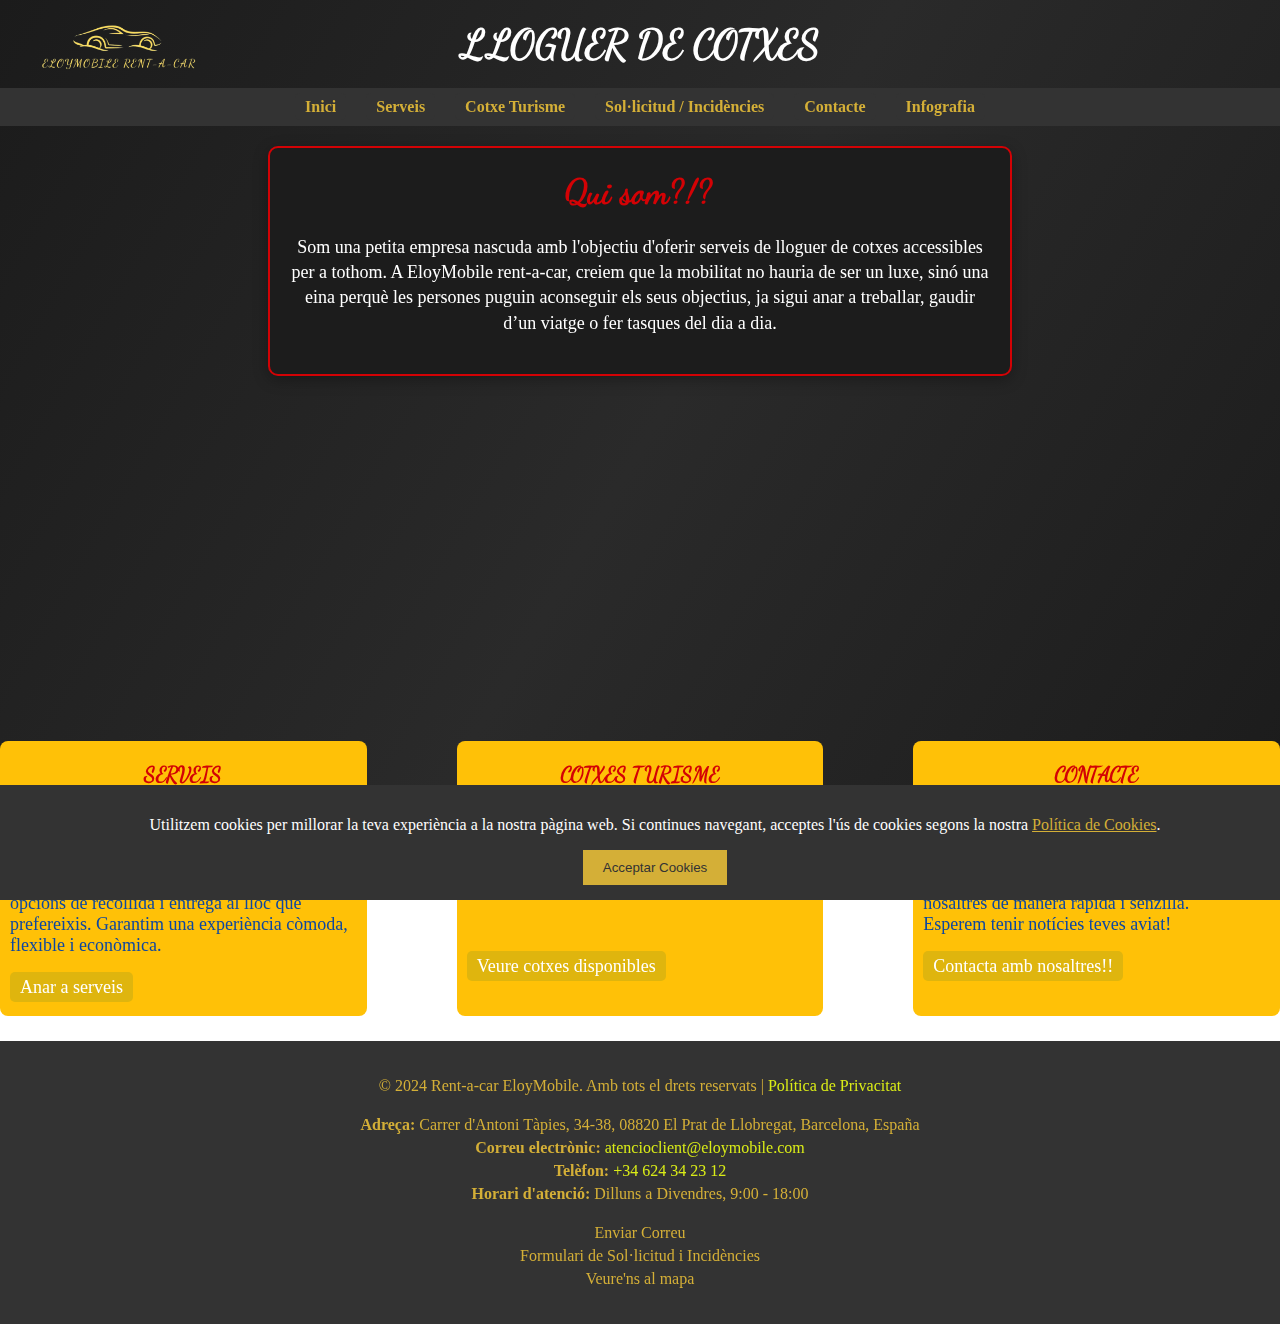
<file: index.html>
<!DOCTYPE html>
<html lang="ca">
<head>
    <meta charset="UTF-8">
    <title>Projecte1-EloyMobile-Rent-a-car</title>
    <meta name="viewport" content="width=device-width, initial-scale=1.0">
    <meta name="description" content="Pagina inicial amb un index explicant qui som i tot el que disposem ">
    <meta name="author" content="Eloy Escobedo Martínez">
    <link rel="icon" href="img/logotipfons.jpg" type="image/x-icon">
    <link rel="stylesheet" href="css/global.css">
    <link rel="stylesheet" href="css/projecte1-Rent-a-car.css">
  <script>
    function showCookieBanner() {
      const cookieBanner = document.getElementById("cookie-banner");
      const cookieConsent = localStorage.getItem("cookieConsent");

      if (!cookieConsent) {
        cookieBanner.style.display = "block";
      }
    }
    function acceptCookies() {
      localStorage.setItem("cookieConsent", "true");
      document.getElementById("cookie-banner").style.display = "none";
    }
    window.onload = function() {
      showCookieBanner();
    }
  </script>
</head>
<body>
<header>
  <h1 class="main-title">
    <img class="logotip" src="img/logotip.png" alt="logo de la empresa">LLOGUER DE COTXES
</h1>
<nav class="nav-principal">
    <ul>
      <li><a href="index.html" title="Pàgina inicial amb informació sobre el servei i enllaços a altres pàgines">Inici</a></li>
      <li><a href="html/Serveis.html" title="Descobreix les modalitats de serveis que oferim, inclòs lloguer de vehicles">Serveis</a></li>
      <li><a href="html/Turisme.html" title="Visualitza els vehicles disponibles per al lloguer en turisme">Cotxe Turisme</a></li>
      <li><a href="html/Solicitud-Incidencies.html" title="Accedeix a la pàgina per sol·licitar el lloguer de cotxes o per reportar incidències">Sol·licitud / Incidències</a></li>
      <li><a href="html/Contacte.html" title="Contacta'ns per a més informació o per atenció al client">Contacte</a></li>
      <li><a href="html/infograifa.html" title="infografia">Infografia</a></li>
    </ul>
  </nav>
</header>
<main>
<section id="sobre_mi" class="quisom">
<h2 >Qui som?!?</h2>
<p>Som una petita empresa nascuda amb l'objectiu d'oferir serveis de lloguer de cotxes accessibles per a tothom. 
  A EloyMobile rent-a-car, creiem que la mobilitat no hauria de ser un luxe, sinó una eina perquè les persones puguin aconseguir els seus 
  objectius, ja sigui anar a treballar, gaudir d’un viatge o fer tasques del dia a dia.</p>
</section>

  <div class="contenedor-iframe">
  <iframe width="560" height="315" src="https://www.youtube.com/embed/m2S3E9rY4tE?si=Cilc1RF7mwiB8Oc2" title="YouTube video player" frameborder="0" allow="accelerometer; autoplay; clipboard-write; encrypted-media; gyroscope; picture-in-picture; web-share" referrerpolicy="strict-origin-when-cross-origin" allowfullscreen></iframe>
  </div>
  
<div class="container">
    <article class="box">
        <h3>SERVEIS</h3>
        <p> Oferim lloguer de cotxes de turisme econòmics per a un sol dia o per períodes més llargs, adaptant-nos a les teves necessitats.
          Els vehicles es lliuren en perfecte estat, amb opcions de recollida i entrega al lloc que prefereixis. Garantim una experiència
          còmoda, flexible i econòmica.<br><br>
          <a href="html/Serveis.html" class="boto">Anar a serveis</a></p>
        
    </article>
    <article class="box">
        <h3>COTXES TURISME</h3>
        <p> Som una empresa especialitzada en serveis per al sector de cotxes de turisme, oferint solucions adaptades a les necessitats
           dels nostres clients.<br><br><br><br><br>
           <a href="html/Turisme.html" class="boto">Veure cotxes disponibles</a></p>
        
    </article>
    <article class="box">
        <h3>CONTACTE</h3>
        <p> A EloyMobile rent-a-car estem aquí per ajudar-te. Si tens qualsevol dubte o necessites més detalls, visita la nostra pàgina de
          contacte. Hi trobaràs tota la informació per contactar amb nosaltres de manera ràpida i senzilla.<br>Esperem tenir notícies teves aviat!<br><br>
          <a href="html/Contacte.html" class="boto">Contacta amb nosaltres!!</a></p>
    </article>
</div>


<div id="cookie-banner" style="position: fixed; bottom: 0; left: 0; width: 100%; background-color: #333; color: #fff; padding: 15px; text-align: center; display: none;">
  <p>Utilitzem cookies per millorar la teva experiència a la nostra pàgina web. Si continues navegant, acceptes l'ús de cookies segons la nostra <a href="politica.html" style="color: #d4af37;">Política de Cookies</a>.</p>
  <button onclick="acceptCookies()" style="background-color: #d4af37; color: #333; border: none; padding: 10px 20px; cursor: pointer;">Acceptar Cookies</button>
</div>
</main>
<footer>
  <div class="footer-content">
    <p>© 2024 Rent-a-car EloyMobile. Amb tots el drets reservats | <a href="html/politica.html" title="Llegeix la nostra política de privacitat">Política de Privacitat</a></p>
      <div class="contact-info">
          <p><strong>Adreça:</strong> Carrer d'Antoni Tàpies, 34-38, 08820 El Prat de Llobregat, Barcelona, España</p>
          <p><strong>Correu electrònic:</strong> <a href="mailto:atencioclient@eloymobile.com">atencioclient@eloymobile.com</a></p>
          <p><strong>Telèfon:</strong> <a href="tel:+34624342312">+34 624 34 23 12</a></p>
          <p><strong>Horari d'atenció:</strong> Dilluns a Divendres, 9:00 - 18:00</p>
      </div>
      <div class="footer-links">
          <ul>
            <li><a href="https://mail.google.com/">Enviar Correu</a></li>
              <li><a href="html/Solicitud-Incidencies.html">Formulari de Sol·licitud i Incidències</a></li>
              <li><a href="https://www.google.com/maps?q=Carrer+d'Antoni+Tàpies,+34-38,+08820+El+Prat+de+Llobregat,+Barcelona" target="_blank">Veure'ns al mapa</a></li>
          </ul>
      </div>
  </div>
</footer>
</body>
</html>
</file>
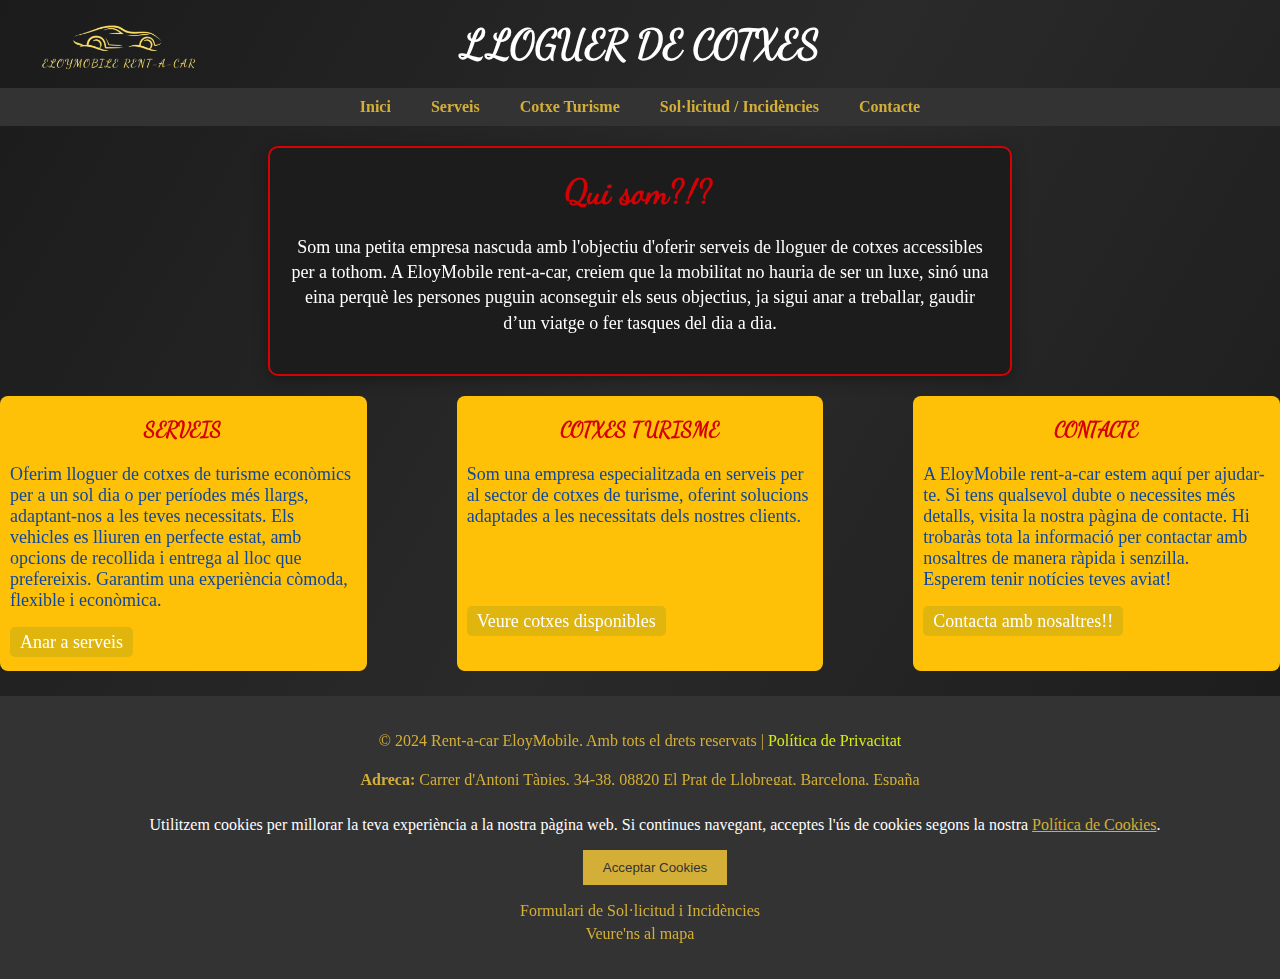
<file: projecte1-Rent-a-car-EloyEscobedo.html>
<!DOCTYPE html>
<html lang="ca">
<head>
    <meta charset="UTF-8">
    <title>Projecte1-EloyMobile-Rent-a-car</title>
    <meta name="viewport" content="width=device-width, initial-scale=1.0">
    <meta name="description" content="Pagina inicial amb un index explicant qui som i tot el que disposem ">
    <meta name="author" content="Eloy Escobedo Martínez">
    <link rel="icon" href="img/logotipfons.jpg" type="image/x-icon">
    <link rel="stylesheet" href="css/global.css">
	  <link rel="stylesheet" href="css/projecte1-Rent-a-car.css">
  <script>
    function showCookieBanner() {
      const cookieBanner = document.getElementById("cookie-banner");
      const cookieConsent = localStorage.getItem("cookieConsent");

      if (!cookieConsent) {
        cookieBanner.style.display = "block";
      }
    }
    function acceptCookies() {
      localStorage.setItem("cookieConsent", "true");
      document.getElementById("cookie-banner").style.display = "none";
    }
    window.onload = function() {
      showCookieBanner();
    }
  </script>
</head>
<body>
<header>
  <h1 class="main-title">
    <img class="logotip" src="img/logotip.png" alt="logo alquiler de cotxes">LLOGUER DE COTXES
</h1>
<nav class="nav-principal">
    <ul>
      <li><a href="projecte1-Rent-a-car-EloyEscobedo.html" title="Pàgina inicial amb informació sobre el servei i enllaços a altres pàgines">Inici</a></li>
      <li><a href="Serveis.html" title="Descobreix les modalitats de serveis que oferim, inclòs lloguer de vehicles">Serveis</a></li>
      <li><a href="Turisme.html" title="Visualitza els vehicles disponibles per al lloguer en turisme">Cotxe Turisme</a></li>
      <li><a href="Solicitud-Incidencies.html" title="Accedeix a la pàgina per sol·licitar el lloguer de cotxes o per reportar incidències">Sol·licitud / Incidències</a></li>
      <li><a href="Contacte.html" title="Contacta'ns per a més informació o per atenció al client">Contacte</a></li>
    </ul>
  </nav>
</header>
<main>
<section id="sobre_mi" class="quisom">
<h2 >Qui som?!?</h2>
<p>Som una petita empresa nascuda amb l'objectiu d'oferir serveis de lloguer de cotxes accessibles per a tothom. 
  A EloyMobile rent-a-car, creiem que la mobilitat no hauria de ser un luxe, sinó una eina perquè les persones puguin aconseguir els seus 
  objectius, ja sigui anar a treballar, gaudir d’un viatge o fer tasques del dia a dia.</p>
</section>

<div class="container">
    <article class="box">
        <h3>SERVEIS</h3>
        <p> Oferim lloguer de cotxes de turisme econòmics per a un sol dia o per períodes més llargs, adaptant-nos a les teves necessitats.
          Els vehicles es lliuren en perfecte estat, amb opcions de recollida i entrega al lloc que prefereixis. Garantim una experiència
          còmoda, flexible i econòmica.<br><br>
          <a href="Serveis.html" class="boto">Anar a serveis</a></p>
        
    </article>
    <article class="box">
        <h3>COTXES TURISME</h3>
        <p> Som una empresa especialitzada en serveis per al sector de cotxes de turisme, oferint solucions adaptades a les necessitats
           dels nostres clients.<br><br><br><br><br>
           <a href="Turisme.html" class="boto">Veure cotxes disponibles</a></p>
        
    </article>
    <article class="box">
        <h3>CONTACTE</h3>
        <p> A EloyMobile rent-a-car estem aquí per ajudar-te. Si tens qualsevol dubte o necessites més detalls, visita la nostra pàgina de
          contacte. Hi trobaràs tota la informació per contactar amb nosaltres de manera ràpida i senzilla.<br>Esperem tenir notícies teves aviat!<br><br>
          <a href="Contacte.html" class="boto">Contacta amb nosaltres!!</a></p>
    </article>
</div>
<div id="cookie-banner" style="position: fixed; bottom: 0; left: 0; width: 100%; background-color: #333; color: #fff; padding: 15px; text-align: center; display: none;">
  <p>Utilitzem cookies per millorar la teva experiència a la nostra pàgina web. Si continues navegant, acceptes l'ús de cookies segons la nostra <a href="politica.html" style="color: #d4af37;">Política de Cookies</a>.</p>
  <button onclick="acceptCookies()" style="background-color: #d4af37; color: #333; border: none; padding: 10px 20px; cursor: pointer;">Acceptar Cookies</button>
</div>
</main>
<footer>
  <div class="footer-content">
    <p>© 2024 Rent-a-car EloyMobile. Amb tots el drets reservats | <a href="politica.html" title="Llegeix la nostra política de privacitat">Política de Privacitat</a></p>
      <div class="contact-info">
          <p><strong>Adreça:</strong> Carrer d'Antoni Tàpies, 34-38, 08820 El Prat de Llobregat, Barcelona, España</p>
          <p><strong>Correu electrònic:</strong> <a href="mailto:atencioclient@eloymobile.com">atencioclient@eloymobile.com</a></p>
          <p><strong>Telèfon:</strong> <a href="tel:+34624342312">+34 624 34 23 12</a></p>
          <p><strong>Horari d'atenció:</strong> Dilluns a Divendres, 9:00 - 18:00</p>
      </div>
      <div class="footer-links">
          <ul>
            <li><a href="https://mail.google.com/">Enviar Correu</a></li>
              <li><a href="Solicitud-Incidencies.html">Formulari de Sol·licitud i Incidències</a></li>
              <li><a href="https://www.google.com/maps?q=Carrer+d'Antoni+Tàpies,+34-38,+08820+El+Prat+de+Llobregat,+Barcelona" target="_blank">Veure'ns al mapa</a></li>
          </ul>
      </div>
  </div>
</footer>
</body>
</html>
</file>
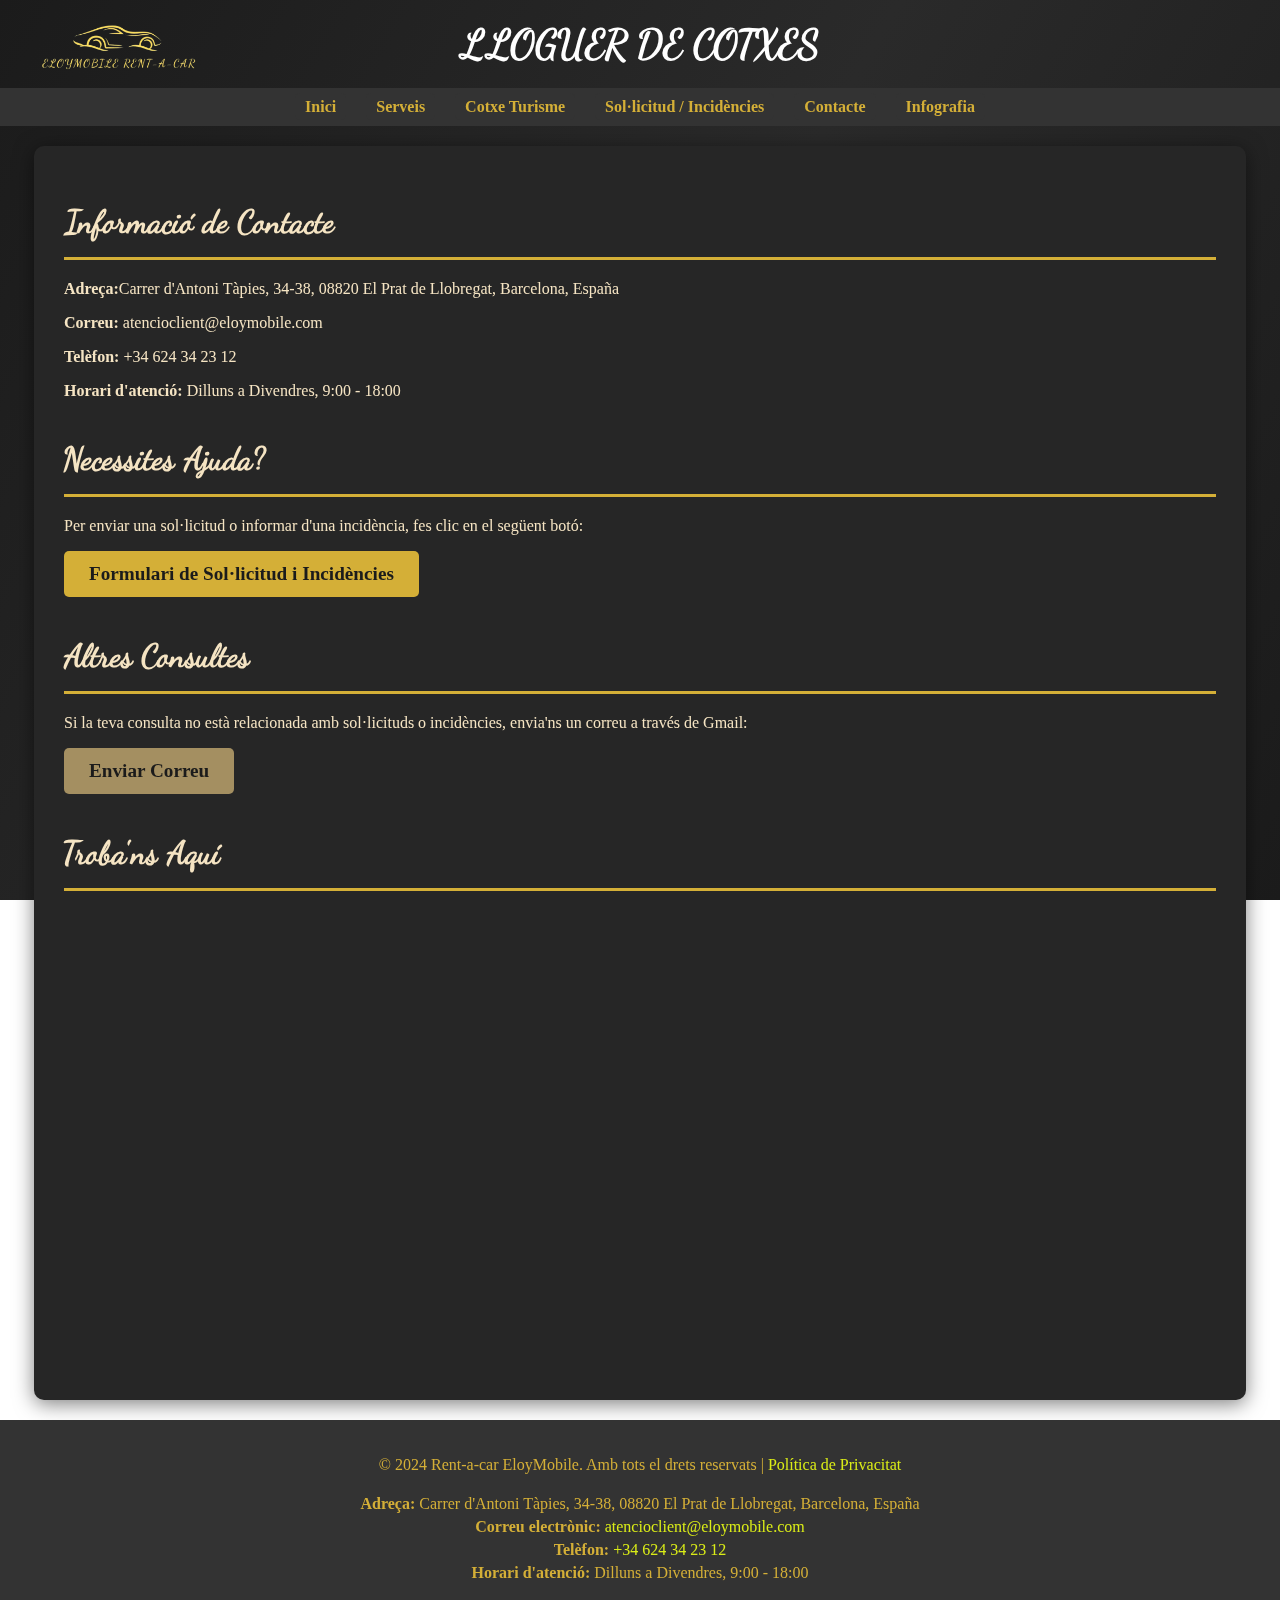
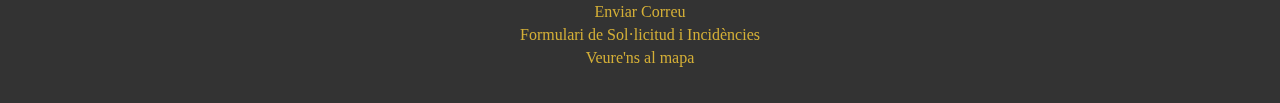
<file: html/Contacte.html>
<!DOCTYPE html>
<html lang="ca">
<head>
  <meta charset="UTF-8">
  <meta name="viewport" content="width=device-width, initial-scale=1.0">
  <title>Contacte de l'Empresa</title>
  <meta name="viewport" content="width=device-width, initial-scale=1.0">
  <meta name="description" content="Pagina per facilitar dades de la empresa">
  <link rel="icon" href="../img/logotipfons.jpg" type="image/x-icon">
  <meta name="author" content="Eloy Escobedo Martínez">
  <link rel="stylesheet" href="../css/Contacte.css">
  <link rel="stylesheet" href="../css/global.css">
</head>
<body>

   <header>
      <h1 class="main-title">
        <img class="logotip" src="../img/logotip.png" alt="logo alquiler de cotxes">LLOGUER DE COTXES
    </h1>
    <nav class="nav-principal">
        <ul>
          <li><a href="../index.html" title="Pàgina inicial amb informació sobre el servei i enllaços a altres pàgines">Inici</a></li>
          <li><a href="Serveis.html" title="Descobreix les modalitats de serveis que oferim, inclòs lloguer de vehicles">Serveis</a></li>
          <li><a href="Turisme.html" title="Visualitza els vehicles disponibles per al lloguer en turisme">Cotxe Turisme</a></li>
          <li><a href="Solicitud-Incidencies.html" title="Accedeix a la pàgina per sol·licitar el lloguer de cotxes o per reportar incidències">Sol·licitud / Incidències</a></li>
          <li><a href="Contacte.html" title="Contacta'ns per a més informació o per atenció al client">Contacte</a></li>
          <li><a href="infograifa.html" title="infografia">Infografia</a></li>
        </ul>
      </nav>
    </header>

  <main>
    <section>
      <h2>Informació de Contacte</h2>
      <p><strong>Adreça:</strong>Carrer d'Antoni Tàpies, 34-38, 08820 El Prat de Llobregat, Barcelona, España</p>
      <p><strong>Correu:</strong> atencioclient@eloymobile.com</p>
      <p><strong>Telèfon:</strong> +34 624 34 23 12</p>
      <p><strong>Horari d'atenció:</strong> Dilluns a Divendres, 9:00 - 18:00 </p>
    </section>

    <section>
      <h2>Necessites Ajuda?</h2>
      <p>Per enviar una sol·licitud o informar d'una incidència, fes clic en el següent botó:</p>
      <a href="Solicitud-Incidencies.html" class="boto">Formulari de Sol·licitud i Incidències</a>
    </section>

    <section>
      <h2>Altres Consultes</h2>
      <p>Si la teva consulta no està relacionada amb sol·licituds o incidències, envia'ns un correu a través de Gmail:</p>
      <a href="https://mail.google.com/" target="_blank" class="boto boto-dos">Enviar Correu</a>
    </section>

    
    <section>
      <h2>Troba'ns Aquí</h2>
      <iframe src="https://www.google.com/maps/embed?pb=!1m17!1m12!1m3!1d2996.5743302063474!2d2.093585075739032!3d41.31812297130876!2m3!1f0!2f0!3f0!3m2!1i1024!2i768!4f13.1!3m2!1m1!2zNDHCsDE5JzA1LjIiTiAywrAwNSc0Ni4yIkU!5e0!3m2!1ses!2sus!4v1734446882593!5m2!1ses!2sus" width="600" height="450" style="border:0;" allowfullscreen="" loading="lazy" referrerpolicy="no-referrer-when-downgrade"></iframe>
    </section>
  </main>

  <footer>
    <div class="footer-content">
      <p>© 2024 Rent-a-car EloyMobile. Amb tots el drets reservats | <a href="politica.html" title="Llegeix la nostra política de privacitat">Política de Privacitat</a></p>
        <div class="contact-info">
            <p><strong>Adreça:</strong> Carrer d'Antoni Tàpies, 34-38, 08820 El Prat de Llobregat, Barcelona, España</p>
            <p><strong>Correu electrònic:</strong> <a href="mailto:atencioclient@eloymobile.com">atencioclient@eloymobile.com</a></p>
            <p><strong>Telèfon:</strong> <a href="tel:+34624342312">+34 624 34 23 12</a></p>
            <p><strong>Horari d'atenció:</strong> Dilluns a Divendres, 9:00 - 18:00</p>
        </div>
        <div class="footer-links">
            <ul>
                <li><a href="https://mail.google.com/">Enviar Correu</a></li>
                <li><a href="Solicitud-Incidencies.html">Formulari de Sol·licitud i Incidències</a></li>
                <li><a href="https://www.google.com/maps?q=Carrer+d'Antoni+Tàpies,+34-38,+08820+El+Prat+de+Llobregat,+Barcelona" target="_blank">Veure'ns al mapa</a></li>
            </ul>
        </div>
    </div>
  </footer>
</body>
</html>
</file>
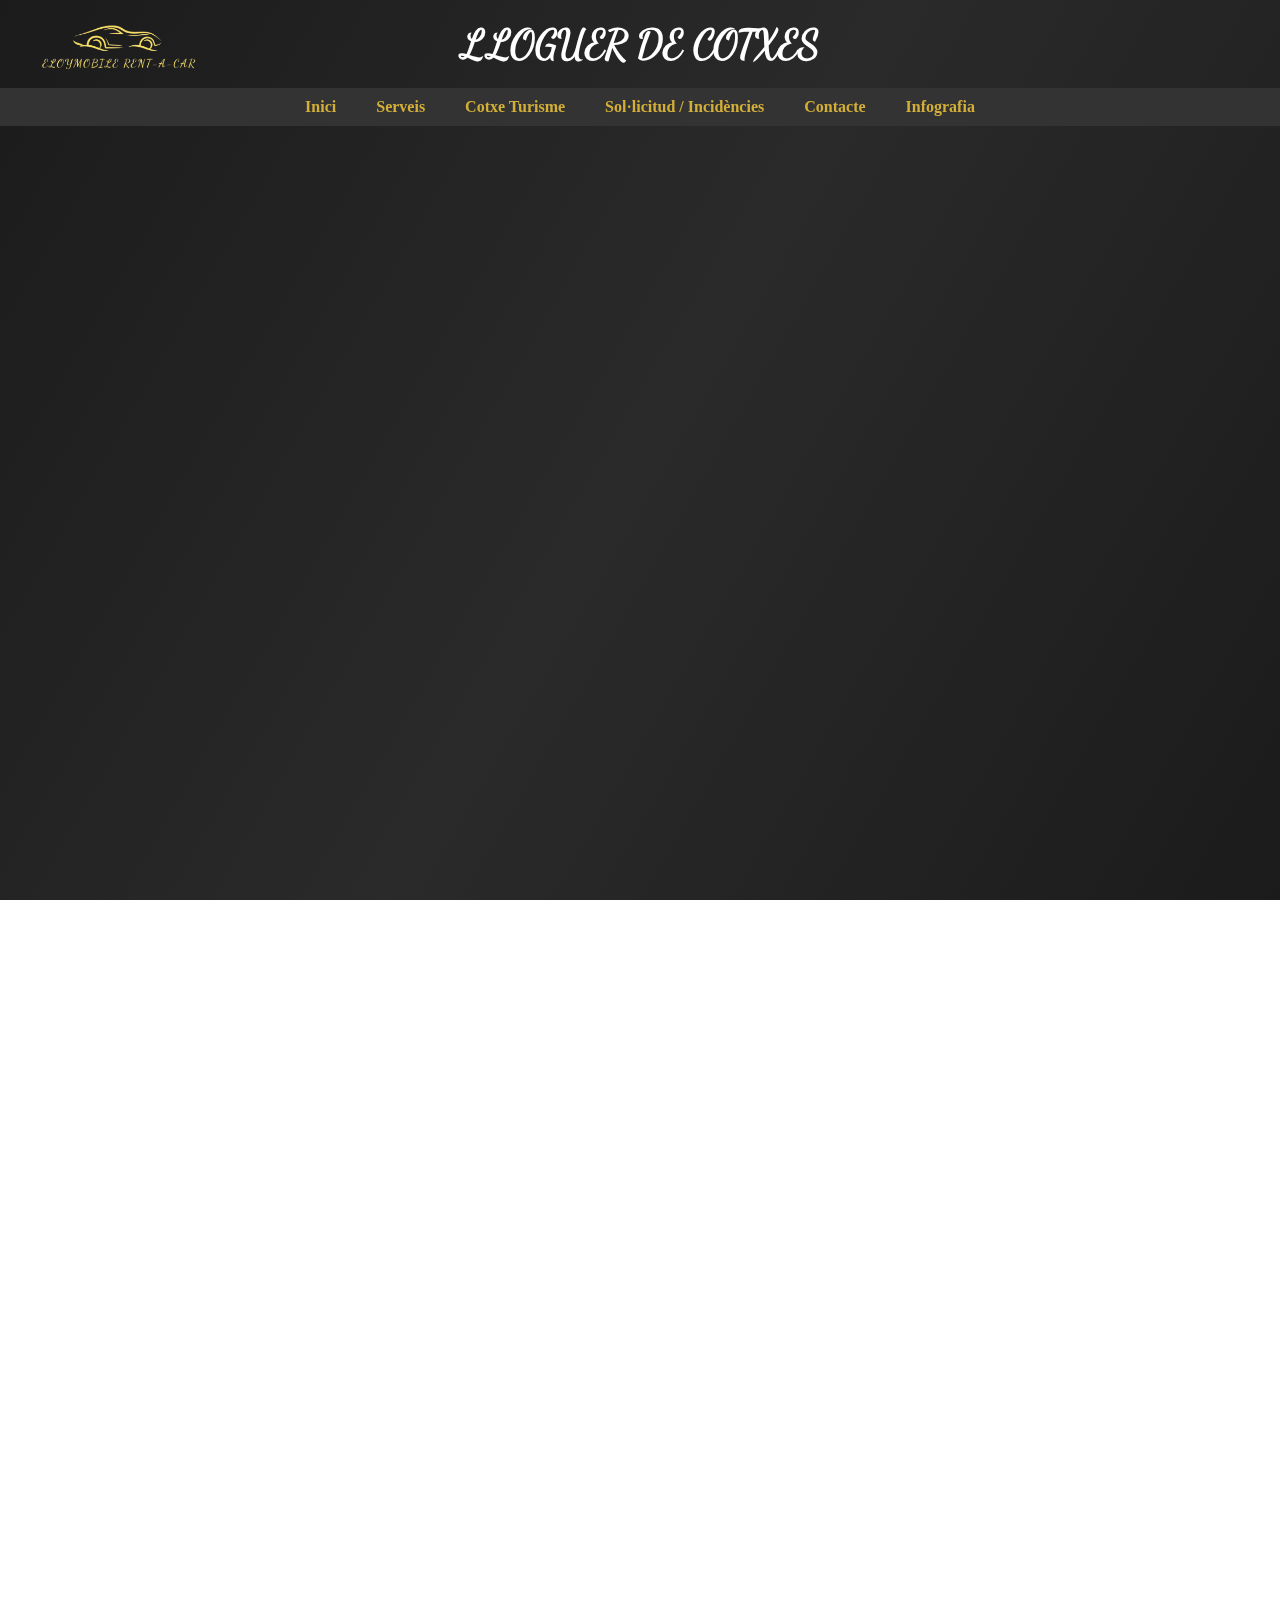
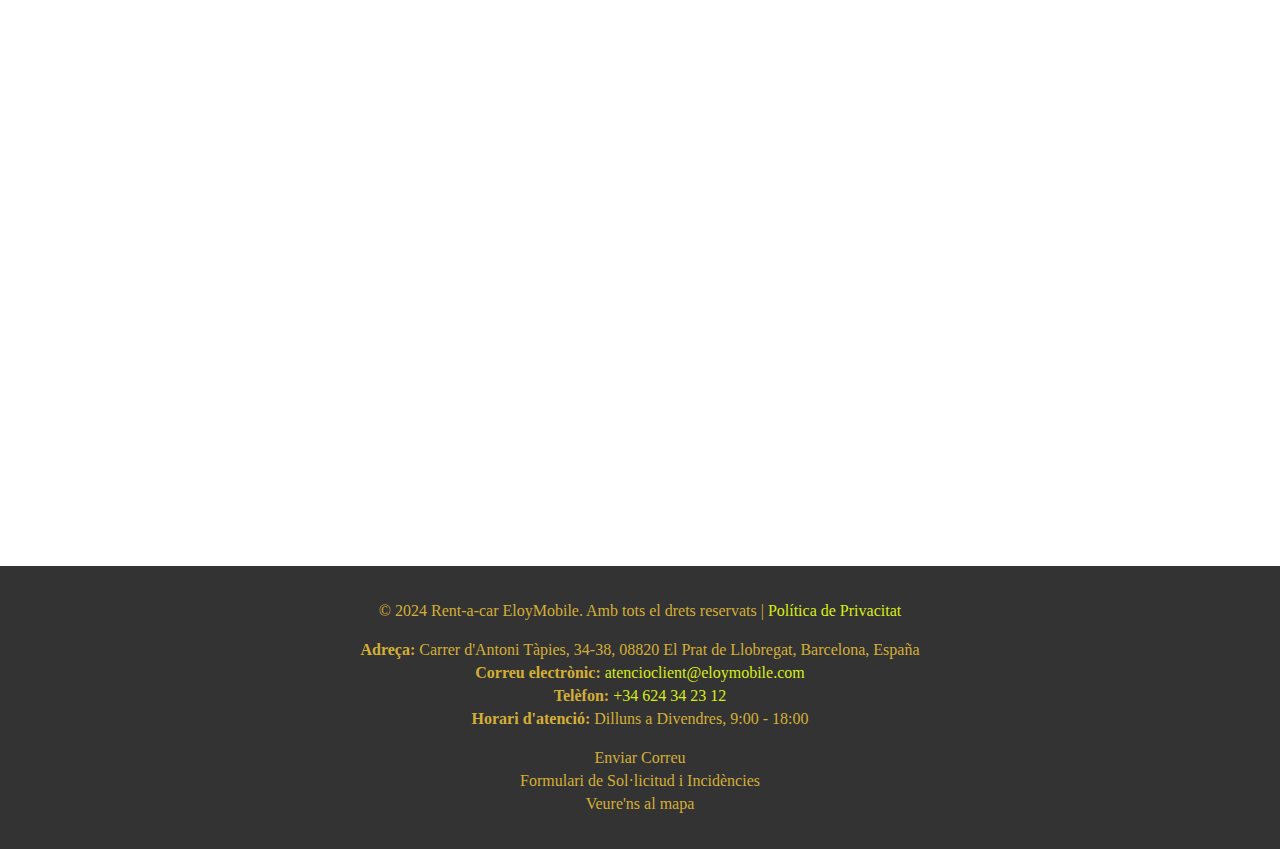
<file: html/infograifa.html>
<!DOCTYPE html>
<html lang="ca">
<head>
  <meta charset="UTF-8">
  <meta name="viewport" content="width=device-width, initial-scale=1.0">
  <title>Contacte de l'Empresa</title>
  <meta name="viewport" content="width=device-width, initial-scale=1.0">
  <meta name="description" content="Pagina per facilitar dades de la empresa">
  <link rel="icon" href="../img/logotipfons.jpg" type="image/x-icon">
  <meta name="author" content="Eloy Escobedo Martínez">
  <link rel="stylesheet" href="../css/info.css">
  <link rel="stylesheet" href="../css/global.css">

</head>
<body>
   <header>
      <h1 class="main-title">
        <img class="logotip" src="../img/logotip.png" alt="logo alquiler de cotxes">LLOGUER DE COTXES
    </h1>
    <nav class="nav-principal">
        <ul>
          <li><a href="../index.html" title="Pàgina inicial amb informació sobre el servei i enllaços a altres pàgines">Inici</a></li>
          <li><a href="Serveis.html" title="Descobreix les modalitats de serveis que oferim, inclòs lloguer de vehicles">Serveis</a></li>
          <li><a href="Turisme.html" title="Visualitza els vehicles disponibles per al lloguer en turisme">Cotxe Turisme</a></li>
          <li><a href="Solicitud-Incidencies.html" title="Accedeix a la pàgina per sol·licitar el lloguer de cotxes o per reportar incidències">Sol·licitud / Incidències</a></li>
          <li><a href="Contacte.html" title="Contacta'ns per a més informació o per atenció al client">Contacte</a></li>
          <li><a href="infograifa.html" title="infografia">Infografia</a></li>
        </ul>
    </header>

    <div class="contenedor-iframe">
        <iframe src="../img/Infografía Listado Mecánica Automóvil Iconos Azul y Amarillo (2).pdf#page=1" 
            width="800" height="2000" style="border: none;">
        </iframe>
    </div>

    <footer>
        <div class="footer-content">
            <p>© 2024 Rent-a-car EloyMobile. Amb tots el drets reservats | <a href="politica.html" title="Llegeix la nostra política de privacitat">Política de Privacitat</a></p>
            
            <div class="contact-info">
                <p><strong>Adreça:</strong> Carrer d'Antoni Tàpies, 34-38, 08820 El Prat de Llobregat, Barcelona, España</p>
                <p><strong>Correu electrònic:</strong> <a href="mailto:atencioclient@eloymobile.com">atencioclient@eloymobile.com</a></p>
                <p><strong>Telèfon:</strong> <a href="tel:+34624342312">+34 624 34 23 12</a></p>
                <p><strong>Horari d'atenció:</strong> Dilluns a Divendres, 9:00 - 18:00</p>
            </div>
            <div class="footer-links">
                <ul>
                    <li><a href="https://mail.google.com/">Enviar Correu</a></li>
                    <li><a href="Solicitud-Incidencies.html">Formulari de Sol·licitud i Incidències</a></li>
                    <li><a href="https://www.google.com/maps?q=Carrer+d'Antoni+Tàpies,+34-38,+08820+El+Prat+de+Llobregat,+Barcelona" target="_blank">Veure'ns al mapa</a></li>
                </ul>
            </div>
        </div>
      </footer>

</body>
</html>
</file>
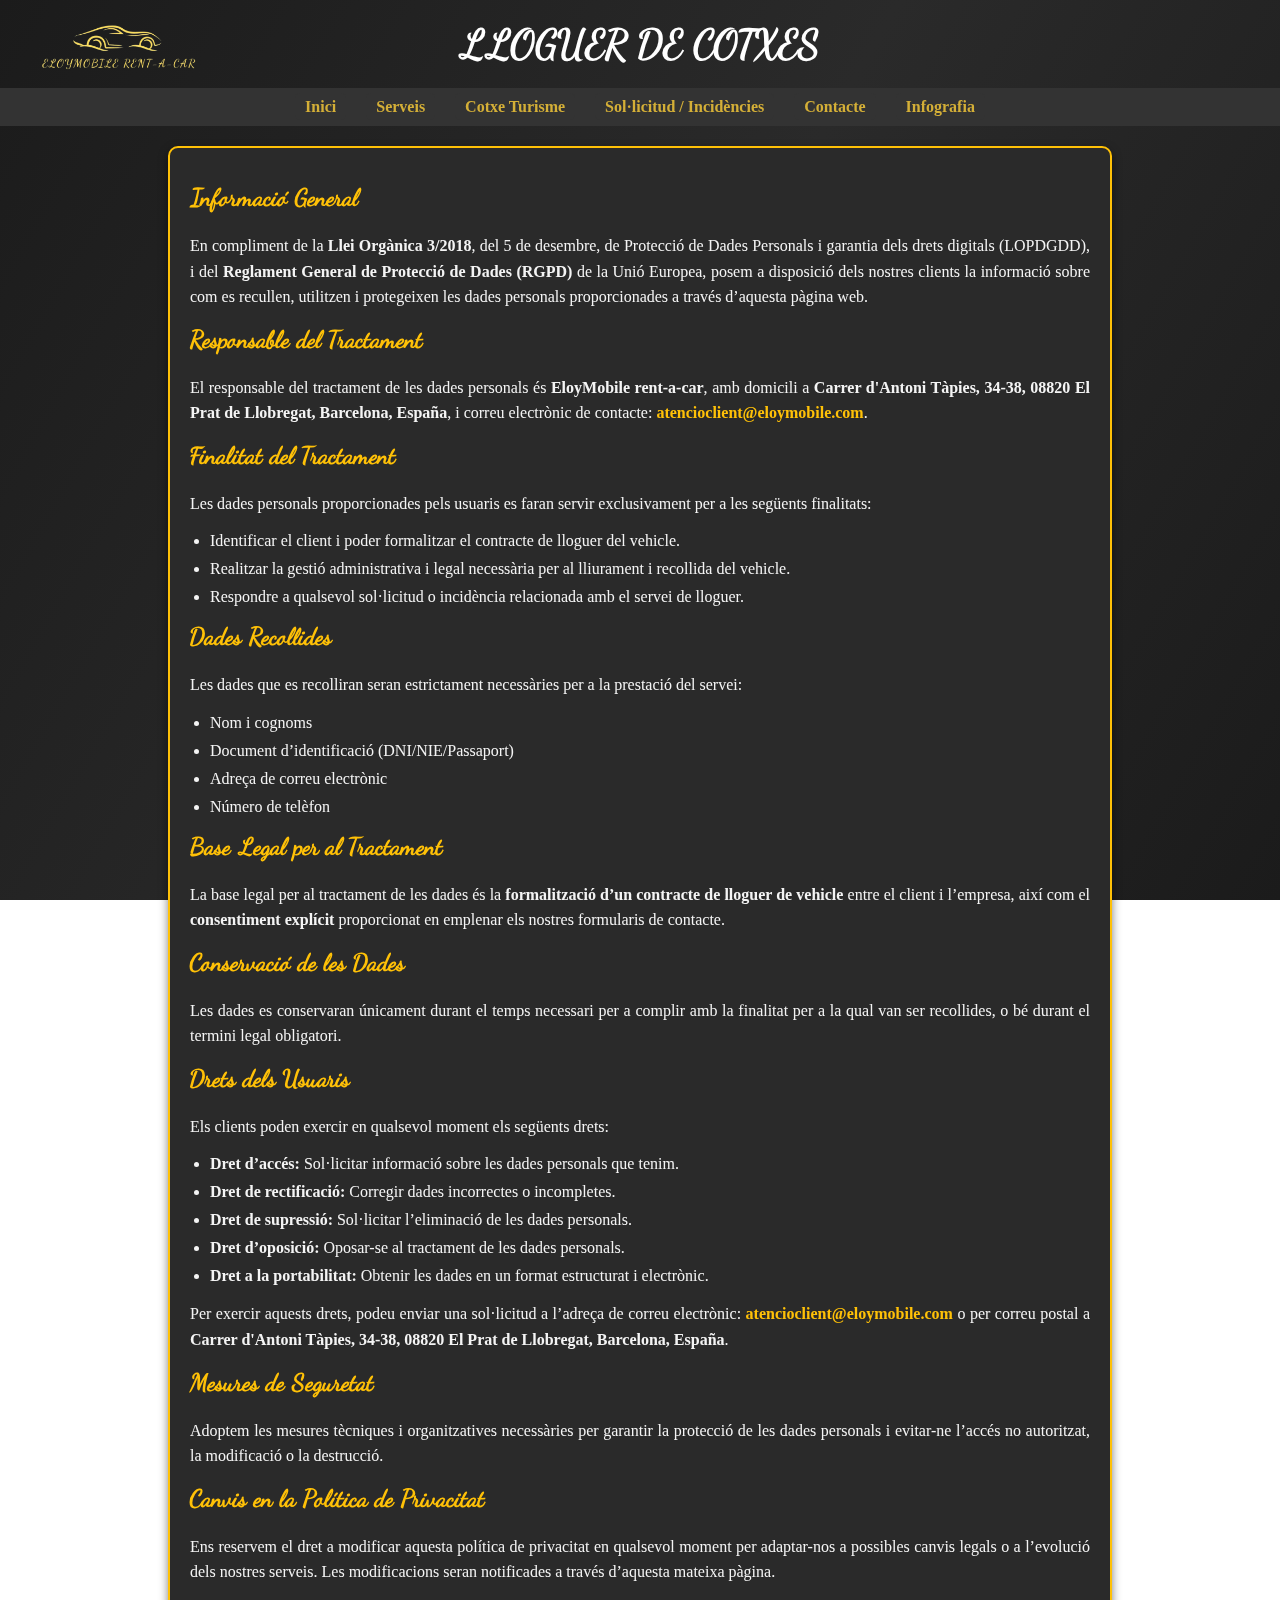
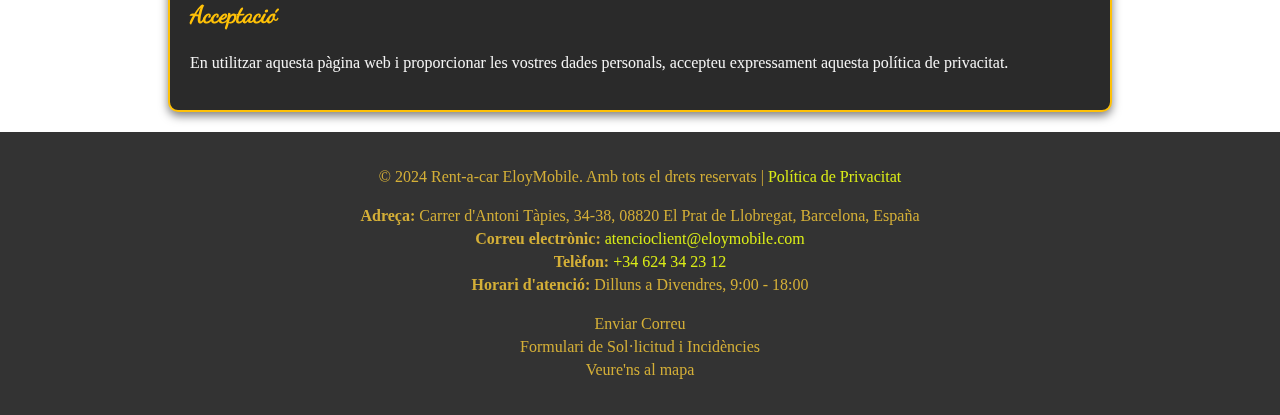
<file: html/politica.html>
<!DOCTYPE html>
<html lang="ca">
<head>
  <meta charset="UTF-8">
  <meta name="viewport" content="width=device-width, initial-scale=1.0">
  <title>Politica de privacitat</title>
  <meta name="viewport" content="width=device-width, initial-scale=1.0">
  <meta name="description" content="Pagina serveis on expliquem tots els plans que disposem">
  <meta name="author" content="Eloy Escobedo Martínez">
  <link rel="icon" href="../img/logotipfons.jpg" type="image/x-icon">
  <link rel="stylesheet" href="../css/politica.css">
  <link rel="stylesheet" href="../css/global.css">
</head>
<body>
    <header>
        <h1 class="main-title">
          <img class="logotip" src="../img/logotip.png" alt="logo alquiler de cotxes">LLOGUER DE COTXES
        </h1>
        <nav class="nav-principal">
            <ul>
              <li><a href="../index.html" title="Pàgina inicial amb informació sobre el servei i enllaços a altres pàgines">Inici</a></li>
              <li><a href="Serveis.html" title="Descobreix les modalitats de serveis que oferim, inclòs lloguer de vehicles">Serveis</a></li>
              <li><a href="Turisme.html" title="Visualitza els vehicles disponibles per al lloguer en turisme">Cotxe Turisme</a></li>
              <li><a href="Solicitud-Incidencies.html" title="Accedeix a la pàgina per sol·licitar el lloguer de cotxes o per reportar incidències">Sol·licitud / Incidències</a></li>
              <li><a href="Contacte.html" title="Contacta'ns per a més informació o per atenció al client">Contacte</a></li>
              <li><a href="infograifa.html" title="infografia">Infografia</a></li>
            </ul>
          </nav>
        </header>
    <section class="politica-privacitat"> 
      <h2>Informació General</h2>
      <p>En compliment de la <strong>Llei Orgànica 3/2018</strong>, del 5 de desembre, de Protecció de Dades Personals i garantia dels drets digitals (LOPDGDD), i del <strong>Reglament General de Protecció de Dades (RGPD)</strong> de la Unió Europea, posem a disposició dels nostres clients la informació sobre com es recullen, utilitzen i protegeixen les dades personals proporcionades a través d’aquesta pàgina web.</p>
  
      <h2>Responsable del Tractament</h2>
      <p>El responsable del tractament de les dades personals és <strong>EloyMobile rent-a-car</strong>, amb domicili a <strong>Carrer d'Antoni Tàpies, 34-38, 08820 El Prat de Llobregat, Barcelona, España</strong>, i correu electrònic de contacte: <a href="mailto:atencioclient@eloymobile.com">atencioclient@eloymobile.com</a>.</p>
  
      <h2>Finalitat del Tractament</h2>
      <p>Les dades personals proporcionades pels usuaris es faran servir exclusivament per a les següents finalitats:</p>
      <ul>
        <li>Identificar el client i poder formalitzar el contracte de lloguer del vehicle.</li>
        <li>Realitzar la gestió administrativa i legal necessària per al lliurament i recollida del vehicle.</li>
        <li>Respondre a qualsevol sol·licitud o incidència relacionada amb el servei de lloguer.</li>
      </ul>
  
      <h2>Dades Recollides</h2>
      <p>Les dades que es recolliran seran estrictament necessàries per a la prestació del servei:</p>
      <ul>
        <li>Nom i cognoms</li>
        <li>Document d’identificació (DNI/NIE/Passaport)</li>
        <li>Adreça de correu electrònic</li>
        <li>Número de telèfon</li>
      </ul>
  
      <h2>Base Legal per al Tractament</h2>
      <p>La base legal per al tractament de les dades és la <strong>formalització d’un contracte de lloguer de vehicle</strong> entre el client i l’empresa, així com el <strong>consentiment explícit</strong> proporcionat en emplenar els nostres formularis de contacte.</p>
  
      <h2>Conservació de les Dades</h2>
      <p>Les dades es conservaran únicament durant el temps necessari per a complir amb la finalitat per a la qual van ser recollides, o bé durant el termini legal obligatori.</p>
  
      <h2>Drets dels Usuaris</h2>
      <p>Els clients poden exercir en qualsevol moment els següents drets:</p>
      <ul>
        <li><strong>Dret d’accés:</strong> Sol·licitar informació sobre les dades personals que tenim.</li>
        <li><strong>Dret de rectificació:</strong> Corregir dades incorrectes o incompletes.</li>
        <li><strong>Dret de supressió:</strong> Sol·licitar l’eliminació de les dades personals.</li>
        <li><strong>Dret d’oposició:</strong> Oposar-se al tractament de les dades personals.</li>
        <li><strong>Dret a la portabilitat:</strong> Obtenir les dades en un format estructurat i electrònic.</li>
      </ul>
      <p>Per exercir aquests drets, podeu enviar una sol·licitud a l’adreça de correu electrònic: <a href="mailto:atencioclient@eloymobile.com">atencioclient@eloymobile.com</a> o per correu postal a <strong>Carrer d'Antoni Tàpies, 34-38, 08820 El Prat de Llobregat, Barcelona, España</strong>.</p>
  
      <h2>Mesures de Seguretat</h2>
      <p>Adoptem les mesures tècniques i organitzatives necessàries per garantir la protecció de les dades personals i evitar-ne l’accés no autoritzat, la modificació o la destrucció.</p>
  
      <h2>Canvis en la Política de Privacitat</h2>
      <p>Ens reservem el dret a modificar aquesta política de privacitat en qualsevol moment per adaptar-nos a possibles canvis legals o a l’evolució dels nostres serveis. Les modificacions seran notificades a través d’aquesta mateixa pàgina.</p>
  
      <h2>Acceptació</h2>
      <p>En utilitzar aquesta pàgina web i proporcionar les vostres dades personals, accepteu expressament aquesta política de privacitat.</p>
    </section>
    <footer>
        <div class="footer-content">
          <p>© 2024 Rent-a-car EloyMobile. Amb tots el drets reservats | <a href="politica.html" title="Llegeix la nostra política de privacitat">Política de Privacitat</a></p>
            
            <div class="contact-info">
                <p><strong>Adreça:</strong> Carrer d'Antoni Tàpies, 34-38, 08820 El Prat de Llobregat, Barcelona, España</p>
                <p><strong>Correu electrònic:</strong> <a href="mailto:atencioclient@eloymobile.com">atencioclient@eloymobile.com</a></p>
                <p><strong>Telèfon:</strong> <a href="tel:+34624342312">+34 624 34 23 12</a></p>
                <p><strong>Horari d'atenció:</strong> Dilluns a Divendres, 9:00 - 18:00</p>
            </div>
            <div class="footer-links">
                <ul>
                    <li><a href="https://mail.google.com/">Enviar Correu</a></li>
                    <li><a href="Solicitud-Incidencies.html">Formulari de Sol·licitud i Incidències</a></li>
                    <li><a href="https://www.google.com/maps?q=Carrer+d'Antoni+Tàpies,+34-38,+08820+El+Prat+de+Llobregat,+Barcelona" target="_blank">Veure'ns al mapa</a></li>
                </ul>
            </div>
        </div>
      </footer>
</body>
</html>
</file>
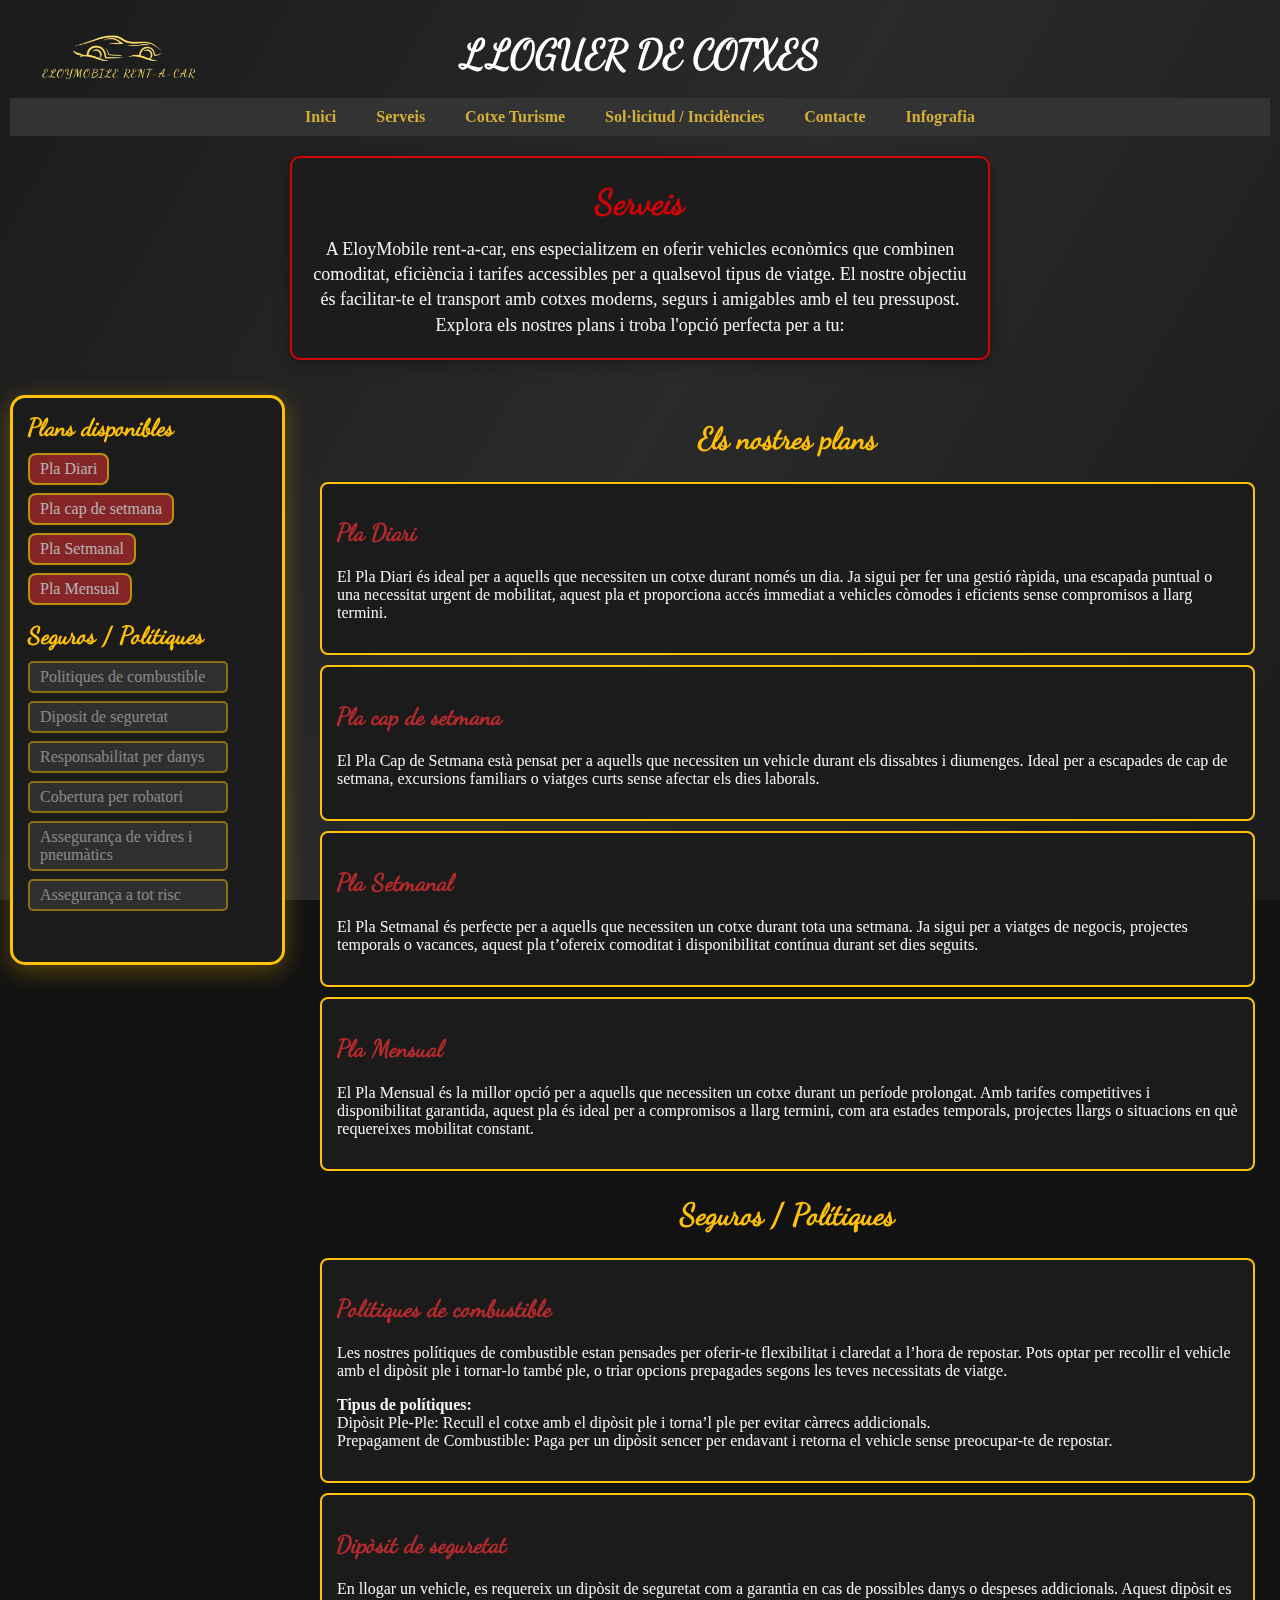
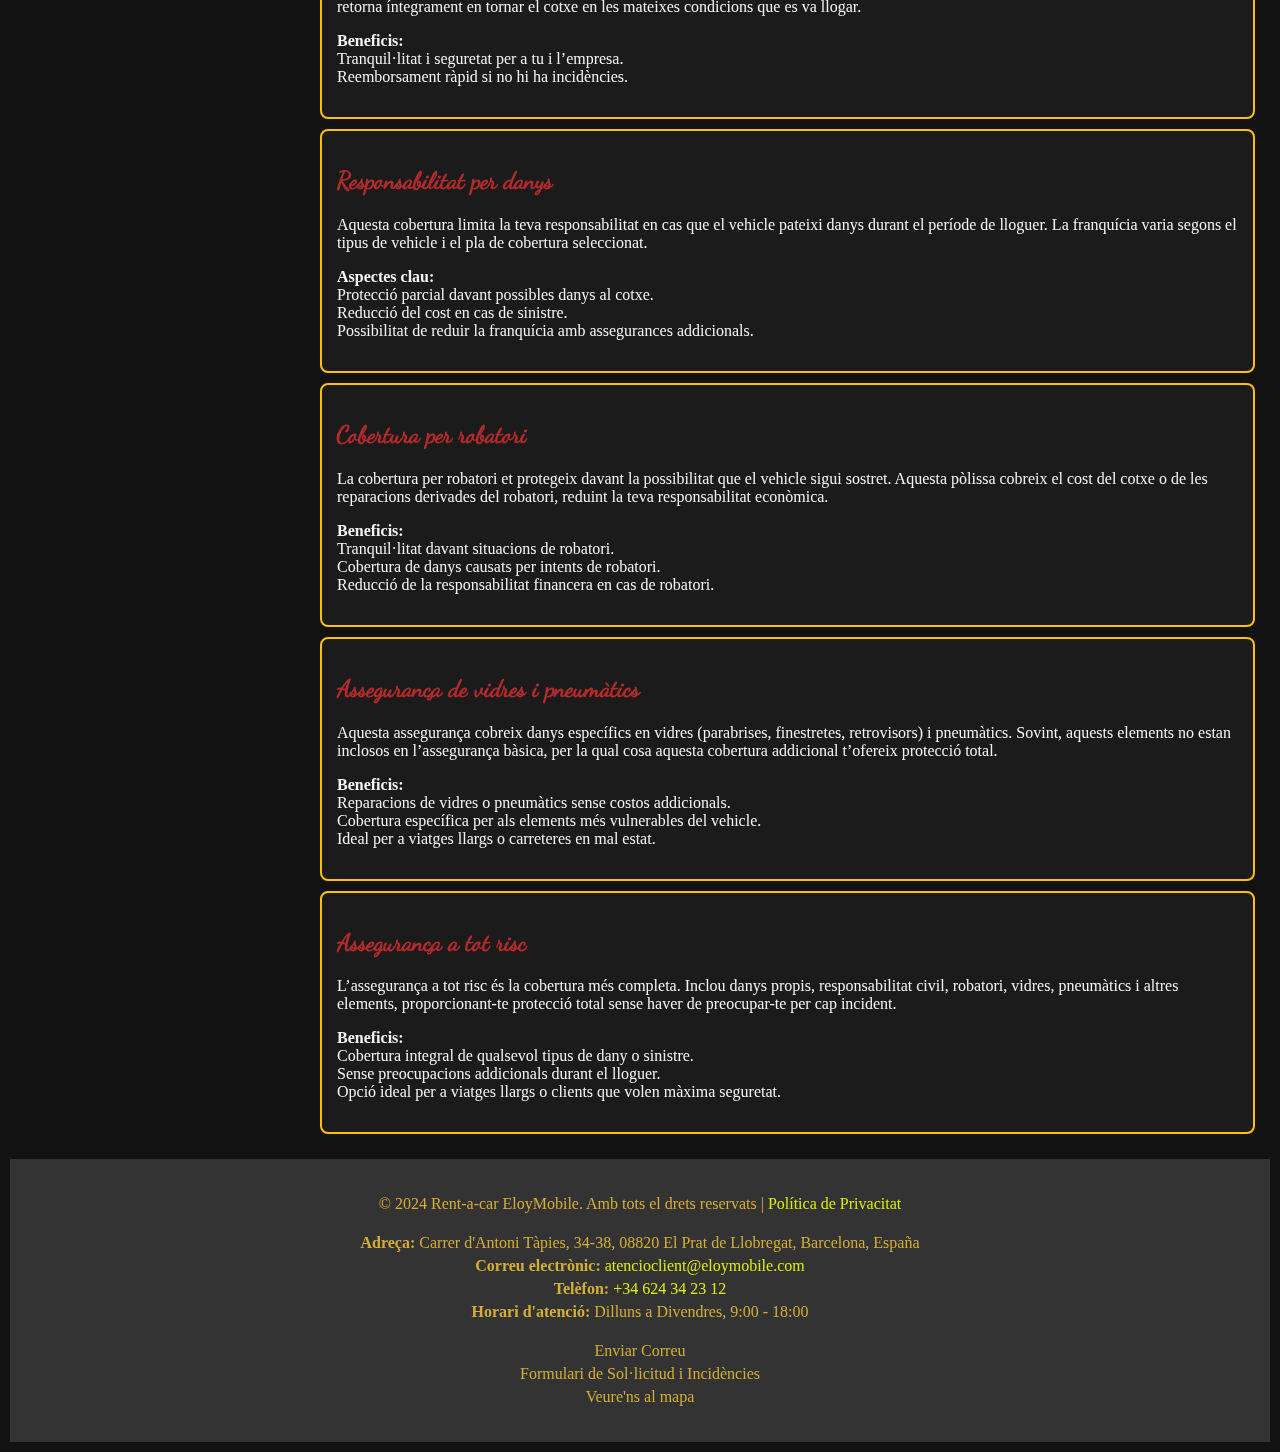
<file: html/Serveis.html>
<!DOCTYPE html>
<html lang="ca">
    <head>
        <meta charset="UTF-8">
        <title>Serveis que oferim</title>
        <meta name="viewport" content="width=device-width, initial-scale=1.0">
        <meta name="description" content="Pagina serveis on expliquem tots els plans que disposem">
        <meta name="author" content="Eloy Escobedo Martínez">
        <link rel="icon" href="../img/logotipfons.jpg" type="image/x-icon">
        <link rel="stylesheet" href="../css/global.css">
        <link rel="stylesheet" href="../css/Serveis.css">
    </head>
    <body>
        <header>
          <h1 class="main-title">
            <img class="logotip" src="../img/logotip.png" alt="logo alquiler de cotxes">LLOGUER DE COTXES
        </h1>
        <nav class="nav-principal">
            <ul>
              <li><a href="../index.html" title="Pàgina inicial amb informació sobre el servei i enllaços a altres pàgines">Inici</a></li>
              <li><a href="Serveis.html" title="Descobreix les modalitats de serveis que oferim, inclòs lloguer de vehicles">Serveis</a></li>
              <li><a href="Turisme.html" title="Visualitza els vehicles disponibles per al lloguer en turisme">Cotxe Turisme</a></li>
              <li><a href="Solicitud-Incidencies.html" title="Accedeix a la pàgina per sol·licitar el lloguer de cotxes o per reportar incidències">Sol·licitud / Incidències</a></li>
              <li><a href="Contacte.html" title="Contacta'ns per a més informació o per atenció al client">Contacte</a></li>
              <li><a href="infograifa.html" title="infografia">Infografia</a></li>
            </ul>
          </nav>
        </header>
        <section>
          <div class="serveis">
              <h2>Serveis</h2>
              <p>A EloyMobile rent-a-car, ens especialitzem en oferir vehicles econòmics que combinen comoditat, eficiència i tarifes 
                  accessibles per a qualsevol tipus de viatge. El nostre objectiu és facilitar-te el transport amb cotxes moderns, 
                  segurs i amigables amb el teu pressupost. <br>Explora els nostres plans i troba l'opció perfecta per a tu:</p>
              </div>
        </section>
        <main class="row">
            <nav class="col-12 col-md-4 nav-secundari">
                <h2>Plans disponibles</h2>
                <ul class="plans">
                    <li><a href="#pla-diari">Pla Diari</a></li>
                    <li><a href="#pla-capsetmana">Pla cap de setmana</a></li>
                    <li><a href="#pla-setmanal">Pla Setmanal</a></li>
                    <li><a href="#pla-mensual">Pla Mensual</a></li>
                </ul>
        
                <h2>Seguros / Polítiques</h2>
                <ul class="politiques">
                    <li><a href="#Politica-combustible">Politiques de combustible</a></li>
                    <li><a href="#Diposit-seguretat">Diposit de seguretat</a></li>
                    <li><a href="#Responsabilitat-danys">Responsabilitat per danys</a></li>
                    <li><a href="#Cobertura-robatori">Cobertura per robatori</a></li>
                    <li><a href="#Assegurança-vidres-pneumàtics">Assegurança de vidres i pneumàtics</a></li>
                    <li><a href="#Assegurança-totrisc">Assegurança a tot risc</a></li>
                </ul>
            </nav>
                <div class="Contenidor-plans col-12 col-md-8">
                      <h2 class="lletraplans">Els nostres plans</h2>
                      <section>
                        <article class="plan-description">
                            <h2 id="pla-diari">Pla Diari</h2>
                            <p>El Pla Diari és ideal per a aquells que necessiten un cotxe durant només un dia. Ja sigui per fer una gestió ràpida, una escapada puntual o una necessitat urgent de mobilitat, aquest pla et proporciona accés immediat a vehicles còmodes i eficients sense compromisos a llarg termini.</p>
                        </article>
                    
                        <article class="plan-description">
                            <h2 id="pla-capsetmana">Pla cap de setmana</h2>
                            <p>El Pla Cap de Setmana està pensat per a aquells que necessiten un vehicle durant els dissabtes i diumenges. Ideal per a escapades de cap de setmana, excursions familiars o viatges curts sense afectar els dies laborals.</p>
                        </article>
                    
                        <article class="plan-description">
                            <h2 id="pla-setmanal">Pla Setmanal</h2>
                            <p>El Pla Setmanal és perfecte per a aquells que necessiten un cotxe durant tota una setmana. Ja sigui per a viatges de negocis, projectes temporals o vacances, aquest pla t’ofereix comoditat i disponibilitat contínua durant set dies seguits.</p>
                        </article>
                    
                        <article class="plan-description">
                            <h2 id="pla-mensual">Pla Mensual</h2>
                            <p>El Pla Mensual és la millor opció per a aquells que necessiten un cotxe durant un període prolongat. Amb tarifes competitives i disponibilitat garantida, aquest pla és ideal per a compromisos a llarg termini, com ara estades temporals, projectes llargs o situacions en què requereixes mobilitat constant.</p>
                        </article>
                    
                        <h2 class="lletraplans">Seguros / Polítiques</h2>
                    
                        <article class="plan-description">
                            <h2 id="Politica-combustible">Polítiques de combustible</h2>
                            <p>Les nostres polítiques de combustible estan pensades per oferir-te flexibilitat i claredat a l’hora de repostar. Pots optar per recollir el vehicle amb el dipòsit ple i tornar-lo també ple, o triar opcions prepagades segons les teves necessitats de viatge.</p>
                            <p>
                                <strong>Tipus de polítiques:</strong><br>
                                Dipòsit Ple-Ple: Recull el cotxe amb el dipòsit ple i torna’l ple per evitar càrrecs addicionals.<br>
                                Prepagament de Combustible: Paga per un dipòsit sencer per endavant i retorna el vehicle sense preocupar-te de repostar.
                            </p>
                        </article>
                    
                        <article class="plan-description">
                            <h2 id="Diposit-seguretat">Dipòsit de seguretat</h2>
                            <p>En llogar un vehicle, es requereix un dipòsit de seguretat com a garantia en cas de possibles danys o despeses addicionals. Aquest dipòsit es retorna íntegrament en tornar el cotxe en les mateixes condicions que es va llogar.</p>
                            <p>
                                <strong>Beneficis:</strong><br>
                                Tranquil·litat i seguretat per a tu i l’empresa.<br>
                                Reemborsament ràpid si no hi ha incidències.
                            </p>
                        </article>
                    
                        <article class="plan-description">
                            <h2 id="Responsabilitat-danys">Responsabilitat per danys</h2>
                            <p>Aquesta cobertura limita la teva responsabilitat en cas que el vehicle pateixi danys durant el període de lloguer. La franquícia varia segons el tipus de vehicle i el pla de cobertura seleccionat.</p>
                            <p>
                                <strong>Aspectes clau:</strong><br>
                                Protecció parcial davant possibles danys al cotxe.<br>
                                Reducció del cost en cas de sinistre.<br>
                                Possibilitat de reduir la franquícia amb assegurances addicionals.
                            </p>
                        </article>
                    
                        <article class="plan-description">
                            <h2 id="Cobertura-robatori">Cobertura per robatori</h2>
                            <p>La cobertura per robatori et protegeix davant la possibilitat que el vehicle sigui sostret. Aquesta pòlissa cobreix el cost del cotxe o de les reparacions derivades del robatori, reduint la teva responsabilitat econòmica.</p>
                            <p>
                                <strong>Beneficis:</strong><br>
                                Tranquil·litat davant situacions de robatori.<br>
                                Cobertura de danys causats per intents de robatori.<br>
                                Reducció de la responsabilitat financera en cas de robatori.
                            </p>
                        </article>
                    
                        <article class="plan-description">
                            <h2 id="Assegurança-vidres-pneumàtics">Assegurança de vidres i pneumàtics</h2>
                            <p>Aquesta assegurança cobreix danys específics en vidres (parabrises, finestretes, retrovisors) i pneumàtics. Sovint, aquests elements no estan inclosos en l’assegurança bàsica, per la qual cosa aquesta cobertura addicional t’ofereix protecció total.</p>
                            <p>
                                <strong>Beneficis:</strong><br>
                                Reparacions de vidres o pneumàtics sense costos addicionals.<br>
                                Cobertura específica per als elements més vulnerables del vehicle.<br>
                                Ideal per a viatges llargs o carreteres en mal estat.
                            </p>
                        </article>
                    
                        <article class="plan-description">
                            <h2 id="Assegurança-totrisc">Assegurança a tot risc</h2>
                            <p>L’assegurança a tot risc és la cobertura més completa. Inclou danys propis, responsabilitat civil, robatori, vidres, pneumàtics i altres elements, proporcionant-te protecció total sense haver de preocupar-te per cap incident.</p>
                            <p>
                                <strong>Beneficis:</strong><br>
                                Cobertura integral de qualsevol tipus de dany o sinistre.<br>
                                Sense preocupacions addicionals durant el lloguer.<br>
                                Opció ideal per a viatges llargs o clients que volen màxima seguretat.
                            </p>
                        </article>
                    </section>                    
              </div>
        </main>
        <footer>
          <div class="footer-content">
            <p>© 2024 Rent-a-car EloyMobile. Amb tots el drets reservats | <a href="politica.html" title="Llegeix la nostra política de privacitat">Política de Privacitat</a></p>
              
              <div class="contact-info">
                  <p><strong>Adreça:</strong> Carrer d'Antoni Tàpies, 34-38, 08820 El Prat de Llobregat, Barcelona, España</p>
                  <p><strong>Correu electrònic:</strong> <a href="mailto:atencioclient@eloymobile.com">atencioclient@eloymobile.com</a></p>
                  <p><strong>Telèfon:</strong> <a href="tel:+34624342312">+34 624 34 23 12</a></p>
                  <p><strong>Horari d'atenció:</strong> Dilluns a Divendres, 9:00 - 18:00</p>
              </div>
              <div class="footer-links">
                  <ul>
                     <li><a href="https://mail.google.com/">Enviar Correu</a></li>
                      <li><a href="Solicitud-Incidencies.html">Formulari de Sol·licitud i Incidències</a></li>
                      <li><a href="https://www.google.com/maps?q=Carrer+d'Antoni+Tàpies,+34-38,+08820+El+Prat+de+Llobregat,+Barcelona" target="_blank">Veure'ns al mapa</a></li>
                  </ul>
              </div>
          </div>
        </footer>
    </body>
    </html>
</file>
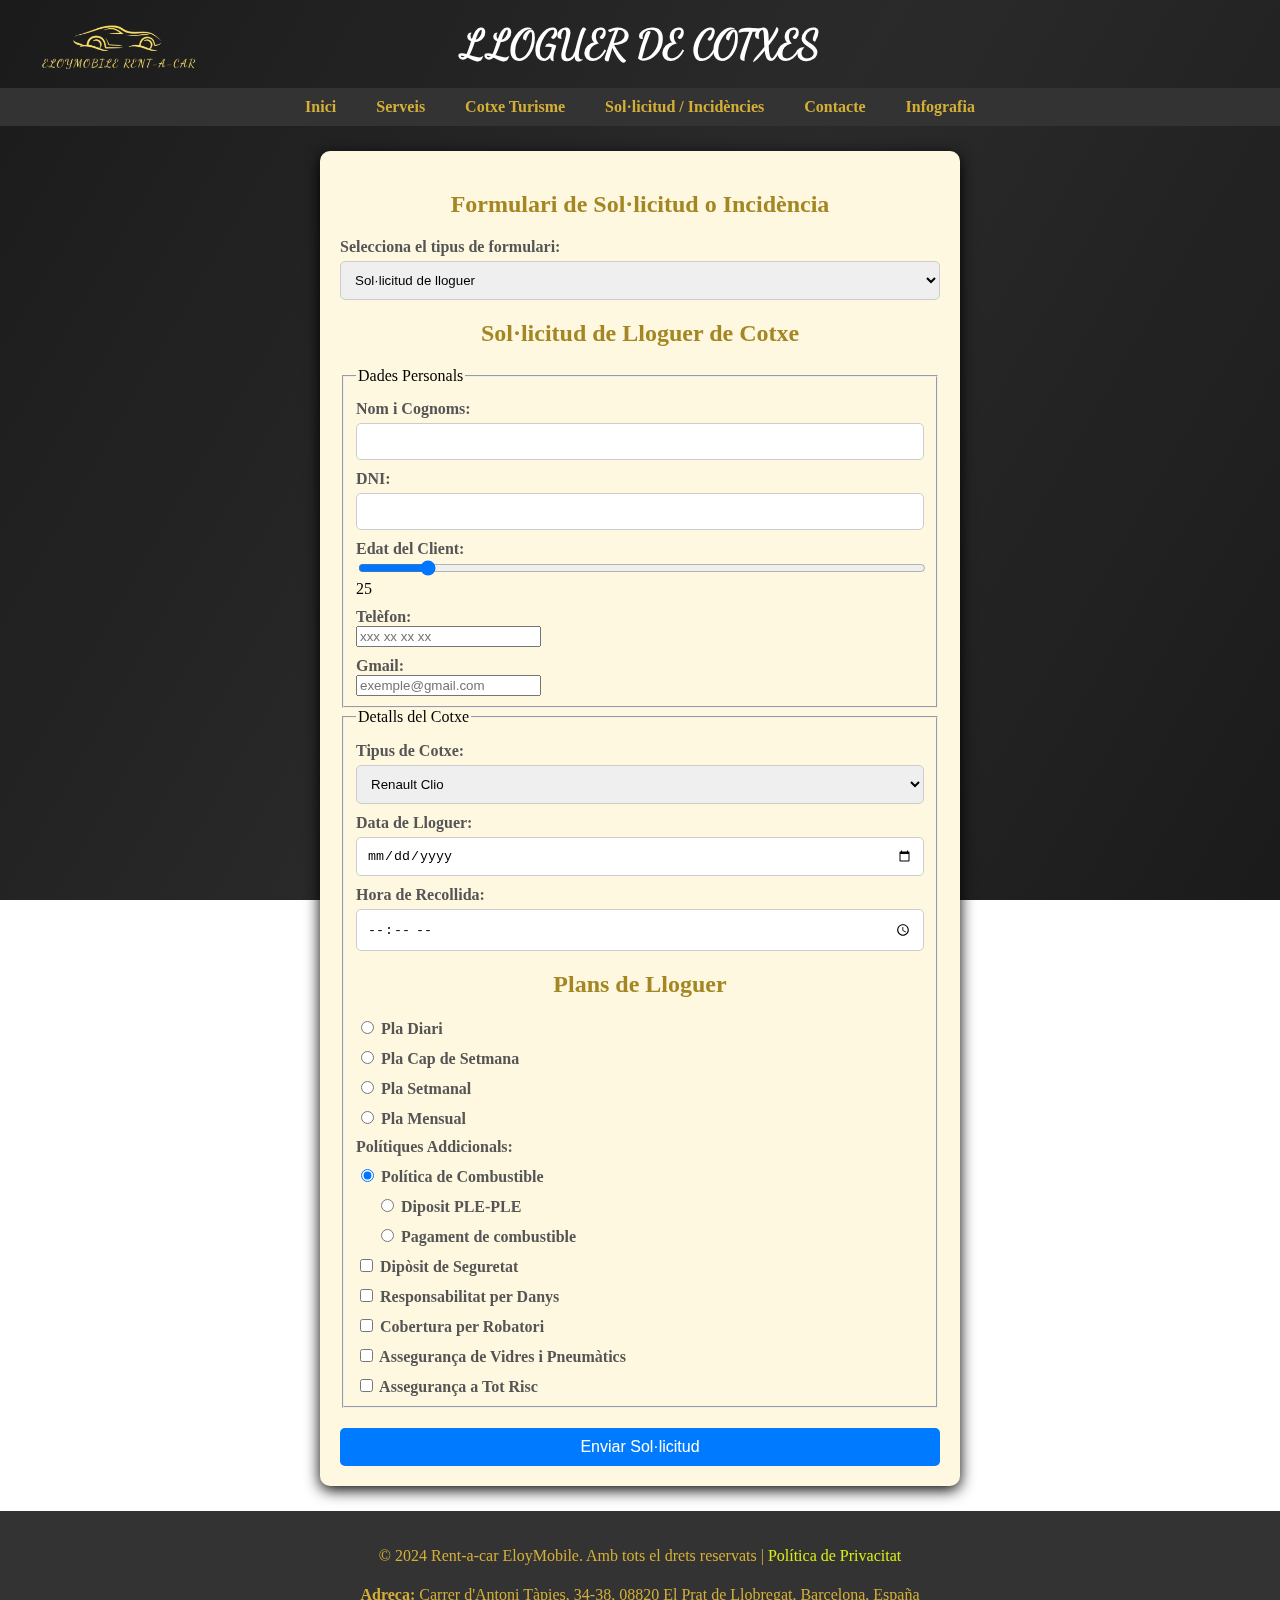
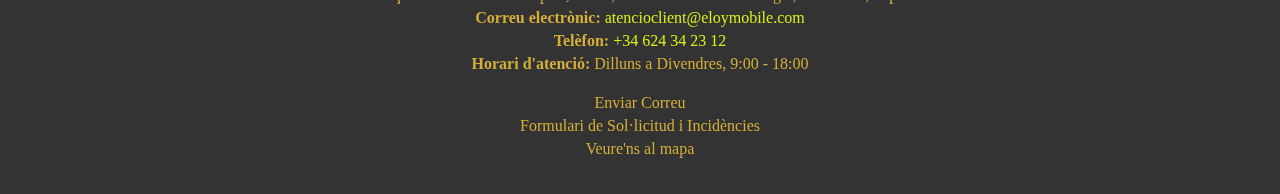
<file: html/Solicitud-Incidencies.html>
<!DOCTYPE html>
<html lang="es">
    <head>
        <meta charset="UTF-8">
        <title>Formulari de Sol·licitud o Incidència</title>
        <meta name="viewport" content="width=device-width, initial-scale=1.0">
        <meta name="description" content="Formulari per solicitar cotxe o per informar sobre qualsevol cosa sobre el vehicle">
        <meta name="author" content="Eloy Escobedo Martínez">
        <link rel="icon" href="../img/logotipfons.jpg" type="image/x-icon">
        <link rel="stylesheet" href="../css/Solicitud-Incidencies.css">
        <link rel="stylesheet" href="../css/global.css">
    </head>
    <body>
        <header>
                <h1 class="main-title">
                  <img class="logotip" src="../img/logotip.png" alt="logo alquiler de cotxes">LLOGUER DE COTXES
              </h1>
            <nav class="nav-principal">
                <ul>
                  <li><a href="../index.html" title="Pàgina inicial amb informació sobre el servei i enllaços a altres pàgines">Inici</a></li>
                  <li><a href="Serveis.html" title="Descobreix les modalitats de serveis que oferim, inclòs lloguer de vehicles">Serveis</a></li>
                  <li><a href="Turisme.html" title="Visualitza els vehicles disponibles per al lloguer en turisme">Cotxe Turisme</a></li>
                  <li><a href="Solicitud-Incidencies.html" title="Accedeix a la pàgina per sol·licitar el lloguer de cotxes o per reportar incidències">Sol·licitud / Incidències</a></li>
                  <li><a href="Contacte.html" title="Contacta'ns per a més informació o per atenció al client">Contacte</a></li>
                  <li><a href="infograifa.html" title="infografia">Infografia</a></li>
                </ul>
              </nav>
            </header>
            <main>
        <div class="container">
            <h2>Formulari de Sol·licitud o Incidència</h2>
    
            <label for="form-type">Selecciona el tipus de formulari:</label>
            <select id="form-type">
                <option value="sollicitud">Sol·licitud de lloguer</option>
                <option value="incidencia">Incidència</option>
            </select>
            
            <form id="sollicitud-form" class="formulario" style="display: block;">
                <h2>Sol·licitud de Lloguer de Cotxe</h2>
                <fieldset>
                    <legend>Dades Personals</legend>
                    <label for="nom">Nom i Cognoms:</label>
                    <input type="text" id="nom" name="nom" required>
    
                    <label for="dni">DNI:</label>
                    <input type="text" id="dni" name="dni" required>
    
                    <label for="edat">Edat del Client:</label>
                    <input type="range" id="edat" name="edat" min="18" max="80" value="25">
                    <span id="edat-valor">25</span>
                    <label for="telefon">Telèfon:</label>
                    <input type="tel" id="telefon" name="telefon" placeholder="xxx xx xx xx" required>

                    <label for="email">Gmail:</label>
                    <input type="email" id="email" name="email" placeholder="exemple@gmail.com" required>
                </fieldset>
    
                <fieldset>
                    <legend>Detalls del Cotxe</legend>
                    <label for="tipus-cotxe">Tipus de Cotxe:</label>
                    <select id="tipus-cotxe" name="tipus-cotxe">
                        <option value="Renault Clio">Renault Clio</option>
                        <option value="Hyundai i10">Hyundai i10</option>
                        <option value="Volkswagen Polo">Volkswagen Polo</option>
                        <option value="Kia Rio">Kia Rio</option>
                        <option value="Citroën C1">Citroën C1</option>
                        <option value="Peugeot 208">Peugeot 208</option>
                    </select>
    
                    <label for="data">Data de Lloguer:</label>
                    <input type="date" id="data" name="data" required>
    
                    <label for="hora">Hora de Recollida:</label>
                    <input type="time" id="hora" name="hora" required>
    
                    <h2>Plans de Lloguer</h2>
                    <div class="plans">
                        <label><input type="radio" name="plan" value="pla-diari"> Pla Diari</label>
                        <label><input type="radio" name="plan" value="pla-capsetmana"> Pla Cap de Setmana</label>
                        <label><input type="radio" name="plan" value="pla-setmanal"> Pla Setmanal</label>
                        <label><input type="radio" name="plan" value="pla-mensual"> Pla Mensual</label>
                    </div>
                    
    
                    <label>Polítiques Addicionals:</label>
                    <div class="politiques">
                        <label> <input type="radio" name="politica" value="politica-combustible" checked required> Política de Combustible</label>
                        <div class="sub-opcions">
                            <label><input type="radio" name="subcombustible" value="Diposit PLE-PLE"> Diposit PLE-PLE</label>
                            <label><input type="radio" name="subcombustible" value="Pagament de combustible"> Pagament de combustible</label>
                        </div>
                        <label><input type="checkbox" name="politica" value="diposit-seguretat"> Dipòsit de Seguretat</label>
                        <label><input type="checkbox" name="politica" value="responsabilitat-danys"> Responsabilitat per Danys</label>
                        <label><input type="checkbox" name="politica" value="cobertura-robatori"> Cobertura per Robatori</label>
                        <label><input type="checkbox" name="politica" value="asseguranca-vidres-pneumatics"> Assegurança de Vidres i Pneumàtics</label>
                        <label><input type="checkbox" name="politica" value="asseguranca-totrisc"> Assegurança a Tot Risc</label>
                    </div>
                </fieldset>
    
                <button type="submit">Enviar Sol·licitud</button>
            </form>

            <form id="incidencia-form" class="formulario" style="display: none;">
                <h2>Informe d'Incidència</h2>
    
                <fieldset>
                    <legend>Dades del Client</legend>
                    <label for="nom-incidencia">Nom i Cognoms:</label>
                    <input type="text" id="nom-incidencia" name="nom-incidencia" required>
    
                    <label for="dni-incidencia">DNI:</label>
                    <input type="text" id="dni-incidencia" name="dni-incidencia" required>
                </fieldset>
    
                <fieldset>
                    <legend>Detalls de la Incidència</legend>
                    <label for="model-cotxe">Model de Cotxe:</label>
                    <select id="model-cotxe" name="model-cotxe">
                        <option value="Renault Clio">Renault Clio</option>
                        <option value="Hyundai i10">Hyundai i10</option>
                        <option value="Volkswagen Polo">Volkswagen Polo</option>
                        <option value="Kia Rio">Kia Rio</option>
                        <option value="Citroën C1">Citroën C1</option>
                        <option value="Peugeot 208">Peugeot 208</option>
                    </select>    
                    
                    <label for="ubicacio">Ubicació Actual del Cotxe:</label>
                    <input type="text" id="ubicacio" name="ubicacio" required>
    
                    <label for="descripcio">Descripció de la Incidència:</label>
                    <textarea id="descripcio" name="descripcio" rows="5" placeholder="Descriu el problema..." required></textarea>
                </fieldset>
    
                <button type="submit">Enviar Incidència</button>
            </form>
        </div>
        </main>
        <script src="script.js"></script>

        <footer>
            <div class="footer-content">
                <p>© 2024 Rent-a-car EloyMobile. Amb tots el drets reservats | <a href="politica.html" title="Llegeix la nostra política de privacitat">Política de Privacitat</a></p>
                
                <div class="contact-info">
                    <p><strong>Adreça:</strong> Carrer d'Antoni Tàpies, 34-38, 08820 El Prat de Llobregat, Barcelona, España</p>
                    <p><strong>Correu electrònic:</strong> <a href="mailto:atencioclient@eloymobile.com">atencioclient@eloymobile.com</a></p>
                    <p><strong>Telèfon:</strong> <a href="tel:+34624342312">+34 624 34 23 12</a></p>
                    <p><strong>Horari d'atenció:</strong> Dilluns a Divendres, 9:00 - 18:00</p>
                </div>
                <div class="footer-links">
                    <ul>
                        <li><a href="https://mail.google.com/">Enviar Correu</a></li>
                        <li><a href="Solicitud-Incidencies.html">Formulari de Sol·licitud i Incidències</a></li>
                        <li><a href="https://www.google.com/maps?q=Carrer+d'Antoni+Tàpies,+34-38,+08820+El+Prat+de+Llobregat,+Barcelona" target="_blank">Veure'ns al mapa</a></li>
                    </ul>
                </div>
            </div>
          </footer>
    </body>
</html>
</file>
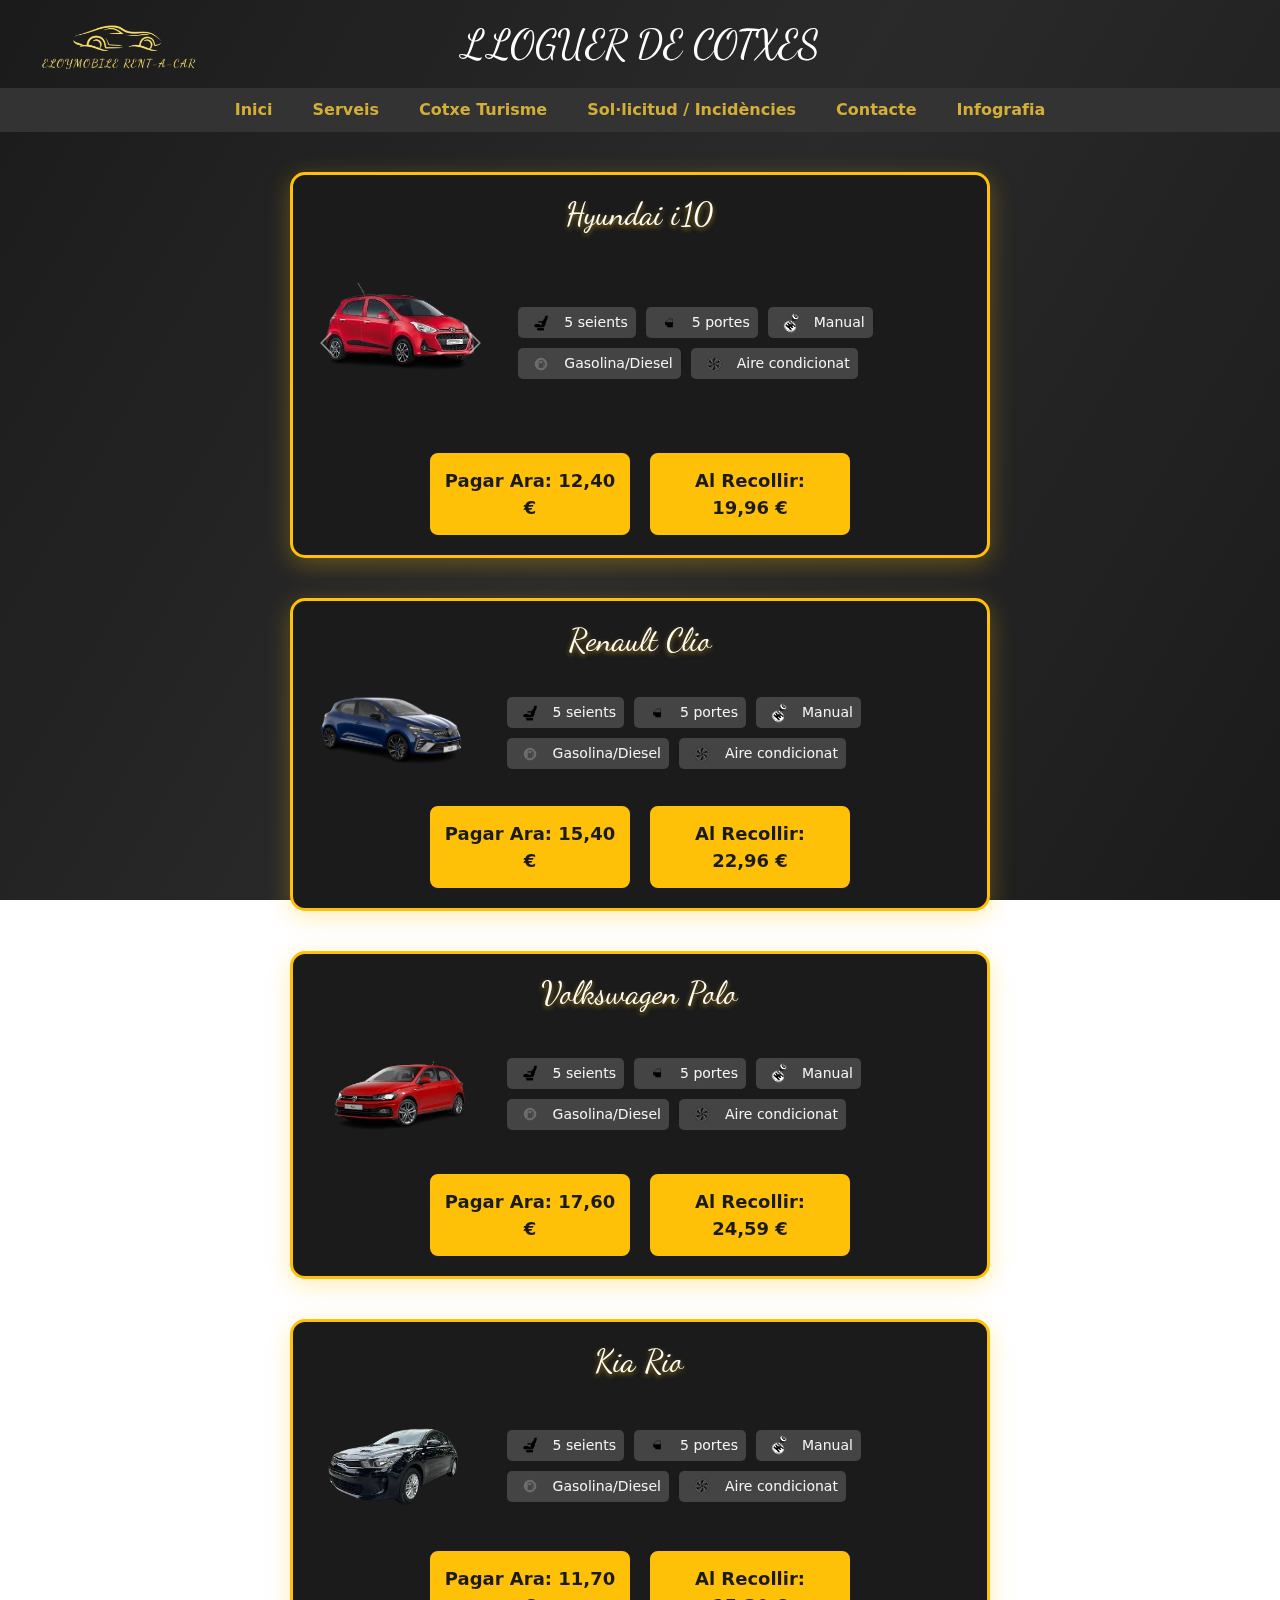
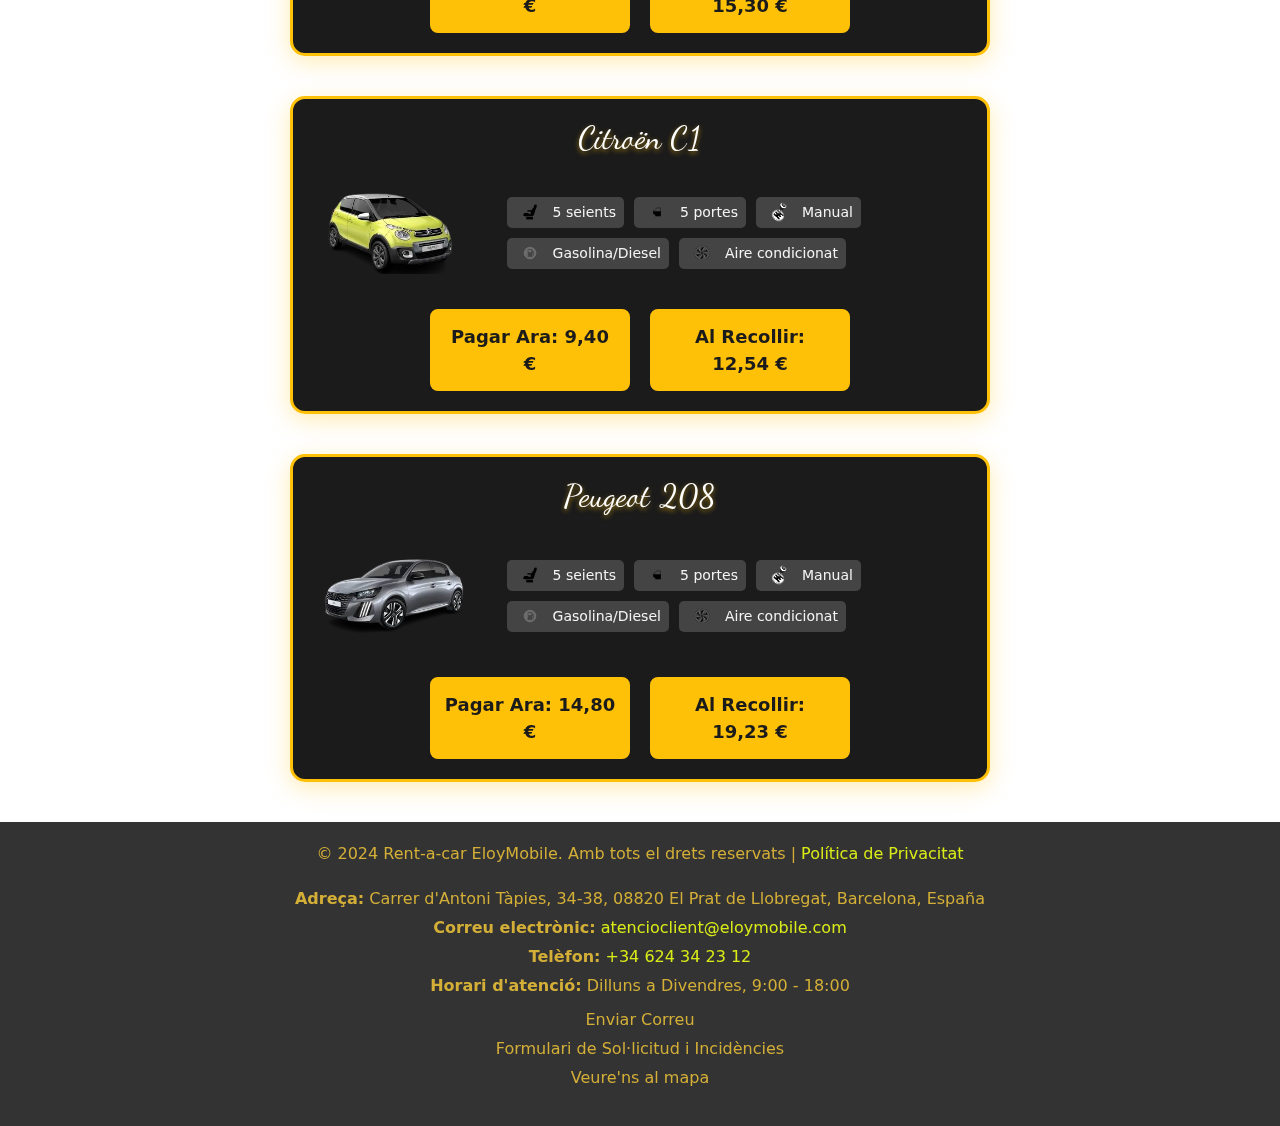
<file: html/Turisme.html>
<!DOCTYPE html>
<html lang="ca">
<head>
    <meta charset="UTF-8">
    <meta name="viewport" content="width=device-width, initial-scale=1.0">
    <title>Exposició de Cotxes</title>
    <meta name="description" content="Exposició dels vehicles que disposem">
    <link rel="icon" href="../img/logotipfons.jpg" type="image/x-icon">
    <meta name="author" content="Eloy Escobedo Martínez">
    <link rel="stylesheet" href="../css/Turisme.css">
    <link rel="stylesheet" href="../css/global.css">
    <link rel="stylesheet" href="https://cdn.jsdelivr.net/npm/bootstrap@5.2.3/dist/css/bootstrap.min.css"><!-- carousel tret del boostrap -->
    <script src="https://cdn.jsdelivr.net/npm/bootstrap@5.3.0/dist/js/bootstrap.bundle.min.js"></script><!-- javascript per poder passar la imatges amb les fletxes --> 
</head>
<body>
        <header>
            <h1 class="main-title">
              <img class="logotip" src="../img/logotip.png" alt="logo alquiler de cotxes">LLOGUER DE COTXES
          </h1>
        <nav class="nav-principal">
            <ul>
              <li><a href="../index.html" title="Pàgina inicial amb informació sobre el servei i enllaços a altres pàgines">Inici</a></li>
              <li><a href="Serveis.html" title="Descobreix les modalitats de serveis que oferim, inclòs lloguer de vehicles">Serveis</a></li>
              <li><a href="Turisme.html" title="Visualitza els vehicles disponibles per al lloguer en turisme">Cotxe Turisme</a></li>
              <li><a href="Solicitud-Incidencies.html" title="Accedeix a la pàgina per sol·licitar el lloguer de cotxes o per reportar incidències">Sol·licitud / Incidències</a></li>
              <li><a href="Contacte.html" title="Contacta'ns per a més informació o per atenció al client">Contacte</a></li>
              <li><a href="infograifa.html" title="infografia">Infografia</a></li>
            </ul>
          </nav>
        </header>
    <main>
        <div class="car">
            <h3>Hyundai i10</h3>
            <div class="car-content"><!-- Carousel amb les 3 imatges implementades -->
                <div id="carouselExample" class="carousel slide car-image" data-bs-ride="carousel">
                    <div class="carousel-inner">
                        <div class="carousel-item active">
                            <img src="../img/cotxe1/hyundai-i10-2018fuera-removebg-preview.png" class="d-block w-100" alt="Hyundai vista desde fora">
                        </div>
                        <div class="carousel-item">
                            <img src="../img/cotxe1/hyundai-i10-2018interior1.png" class="d-block w-100" alt="Hyundai interior1 del cotxe">
                        </div>
                        <div class="carousel-item">
                            <img src="../img/cotxe1/hyundai-i10-2018interior2.png" class="d-block w-100" alt="Hyundai interior2 del cotxe">
                        </div>
                    </div>
                    <button class="carousel-control-prev" type="button" data-bs-target="#carouselExample" data-bs-slide="prev">
                        <span class="carousel-control-prev-icon" aria-hidden="true"></span>
                        <span class="visually-hidden">Anterior</span>
                    </button>
                    <button class="carousel-control-next" type="button" data-bs-target="#carouselExample" data-bs-slide="next">
                        <span class="carousel-control-next-icon" aria-hidden="true"></span>
                        <span class="visually-hidden">Següent</span>
                    </button>
                </div>
                <div class="car-details">
                    <ul>
                        <li><img src="../img/caracteristiques/seient.png" alt="Seients"> 5 seients</li>
                        <li><img src="../img/caracteristiques/puerta.png" alt="Portes"> 5 portes</li>
                        <li><img src="../img/caracteristiques/manual.png" alt="Manual"> Manual</li>
                        <li><img src="../img/caracteristiques/gasolina.png" alt="Gasolina/Diesel"> Gasolina/Diesel</li>
                        <li><img src="../img/caracteristiques/ventilador.png" alt="Aire Condicionat"> Aire condicionat</li>
                    </ul>
                </div>
            </div>
            <div class="price">
                <a href="Solicitud-Incidencies.html" class="pay-now">Pagar Ara: 12,40 €</a>
                <a href="Solicitud-Incidencies.html" class="pay-later">Al Recollir: 19,96 €</a>
            </div>
        </div>
    
        <div class="car">
            <h3>Renault Clio</h3>
            <div class="car-content">
                <div class="car-image">
                    <img src="../img/cotxe2/clio.png" alt="Cotxe Renault Clio">
                </div>
                <div class="car-details">
                    <ul>
                        <li><img src="../img/caracteristiques/seient.png" alt="Seients"> 5 seients</li>
                        <li><img src="../img/caracteristiques/puerta.png" alt="Portes"> 5 portes</li>
                        <li><img src="../img/caracteristiques/manual.png" alt="Manual"> Manual</li>
                        <li><img src="../img/caracteristiques/gasolina.png" alt="Gasolina/Diesel"> Gasolina/Diesel</li>
                        <li><img src="../img/caracteristiques/ventilador.png" alt="Aire Condicionat"> Aire condicionat</li>
                    </ul>
                </div>
            </div>
            <div class="price">
                
                <a href="Solicitud-Incidencies.html" class="pay-now">Pagar Ara: 15,40 €</a>
                <a href="Solicitud-Incidencies.html" class="pay-later">Al Recollir: 22,96 €</a>
            </div>
        </div>
    
        <div class="car">
            <h3>Volkswagen Polo</h3>
            <div class="car-content">
                <div class="car-image">
                    <img src="../img/cotxe3/polo.png" alt="Volkswagen Polo">
                </div>
                <div class="car-details">
                    <ul>
                        <li><img src="../img/caracteristiques/seient.png" alt="Seients"> 5 seients</li>
                        <li><img src="../img/caracteristiques/puerta.png" alt="Portes"> 5 portes</li>
                        <li><img src="../img/caracteristiques/manual.png" alt="Manual"> Manual</li>
                        <li><img src="../img/caracteristiques/gasolina.png" alt="Gasolina/Diesel"> Gasolina/Diesel</li>
                        <li><img src="../img/caracteristiques/ventilador.png" alt="Aire Condicionat"> Aire condicionat</li>
                    </ul>
                </div>
            </div>
            <div class="price">
                <a href="Solicitud-Incidencies.html" class="pay-now">Pagar Ara: 17,60 €</a>
                <a href="Solicitud-Incidencies.html" class="pay-later">Al Recollir: 24,59 €</a>
            </div>
        </div>
        <div class="car">
            <h3>Kia Rio</h3>
            <div class="car-content">
                <div class="car-image">
                    <img src="../img/cotxe4/kia-removebg-preview.png" alt="Kia Rio">
                </div>
                <div class="car-details">
                    <ul>
                        <li><img src="../img/caracteristiques/seient.png" alt="Seients"> 5 seients</li>
                        <li><img src="../img/caracteristiques/puerta.png" alt="Portes"> 5 portes</li>
                        <li><img src="../img/caracteristiques/manual.png" alt="Manual"> Manual</li>
                        <li><img src="../img/caracteristiques/gasolina.png" alt="Gasolina/Diesel"> Gasolina/Diesel</li>
                        <li><img src="../img/caracteristiques/ventilador.png" alt="Aire Condicionat"> Aire condicionat</li>
                    </ul>
                </div>
            </div>
            <div class="price">
                <a href="Solicitud-Incidencies.html" class="pay-now">Pagar Ara: 11,70 €</a>
                <a href="Solicitud-Incidencies.html" class="pay-later">Al Recollir: 15,30 €</a>
            </div>
        </div>
        <div class="car">
            <h3>Citroën C1</h3>
            <div class="car-content">
                <div class="car-image">
                    <img src="../img/cotxe5/Citroen_C1.png" alt="Citroën C1">
                </div>
                <div class="car-details">
                    <ul>
                        <li><img src="../img/caracteristiques/seient.png" alt="Seients"> 5 seients</li>
                        <li><img src="../img/caracteristiques/puerta.png" alt="Portes"> 5 portes</li>
                        <li><img src="../img/caracteristiques/manual.png" alt="Manual"> Manual</li>
                        <li><img src="../img/caracteristiques/gasolina.png" alt="Gasolina/Diesel"> Gasolina/Diesel</li>
                        <li><img src="../img/caracteristiques/ventilador.png" alt="Aire Condicionat"> Aire condicionat</li>
                    </ul>
                </div>
            </div>
            <div class="price">
                <a href="Solicitud-Incidencies.html" class="pay-now">Pagar Ara: 9,40 €</a>
                <a href="Solicitud-Incidencies.html" class="pay-later">Al Recollir: 12,54 €</a>
            </div>
        </div>
        <div class="car">
            <h3>Peugeot 208</h3>
            <div class="car-content">
                <div class="car-image">
                    <img src="../img/cotxe6/Peugeot_208.png" alt="Peugeot 208">
                </div>
                <div class="car-details">
                    <ul>
                        <li><img src="../img/caracteristiques/seient.png" alt="Seients"> 5 seients</li>
                        <li><img src="../img/caracteristiques/puerta.png" alt="Portes"> 5 portes</li>
                        <li><img src="../img/caracteristiques/manual.png" alt="Manual"> Manual</li>
                        <li><img src="../img/caracteristiques/gasolina.png" alt="Gasolina/Diesel"> Gasolina/Diesel</li>
                        <li><img src="../img/caracteristiques/ventilador.png" alt="Aire Condicionat"> Aire condicionat</li>
                    </ul>
                </div>
            </div>
            <div class="price">
                <a href="Solicitud-Incidencies.html" class="pay-now">Pagar Ara: 14,80 €</a>
                <a href="Solicitud-Incidencies.html" class="pay-later">Al Recollir: 19,23 €</a>
            </div>
        </div>
    </main>
    <footer>
        <div class="footer-content">
            <p>© 2024 Rent-a-car EloyMobile. Amb tots el drets reservats | <a href="politica.html" title="Llegeix la nostra política de privacitat">Política de Privacitat</a></p>
            
            <div class="contact-info">
                <p><strong>Adreça:</strong> Carrer d'Antoni Tàpies, 34-38, 08820 El Prat de Llobregat, Barcelona, España</p>
                <p><strong>Correu electrònic:</strong> <a href="mailto:atencioclient@eloymobile.com">atencioclient@eloymobile.com</a></p>
                <p><strong>Telèfon:</strong> <a href="tel:+34624342312">+34 624 34 23 12</a></p>
                <p><strong>Horari d'atenció:</strong> Dilluns a Divendres, 9:00 - 18:00</p>
            </div>
            <div class="footer-links">
                <ul>
                    <li><a href="https://mail.google.com/">Enviar Correu</a></li>
                    <li><a href="Solicitud-Incidencies.html">Formulari de Sol·licitud i Incidències</a></li>
                    <li><a href="https://www.google.com/maps?q=Carrer+d'Antoni+Tàpies,+34-38,+08820+El+Prat+de+Llobregat,+Barcelona" target="_blank">Veure'ns al mapa</a></li>
                </ul>
            </div>
        </div>
      </footer>
</body>
</html>
</file>
<file: css/global.css>
@font-face {
  font-family: 'Dancing Script';
  src: url('../fonts/dancing-script/DancingScript-Regular.otf') format('opentype');
}
@import url('https://fonts.googleapis.com/css2?family=PT+Sans:ital,wght@0,400;0,700;1,400;1,700&display=swap');

body {
  margin: 0;
  padding: 0;
  font-family: 'PT sans';
}

body::before {
  content: "";
  position: fixed;
  top: 0;
  left: 0;
  width: 100%;
  height: 100%;
  background: linear-gradient(120deg, #1b1b1b, #2a2a2a, #1b1b1b);
  z-index: -1;
}

img {
  max-width: 100%;
  height: auto;
}

.logotip {
  position: absolute;
  left: 0;
  width: 14%;                  
  height: auto; 
  margin-left: 30px;
}

h1, .main-title {
  font-family: 'Dancing Script';
  text-align: center;
  font-size: 40px;
  color: white;
  margin: 20px auto;
  line-height: 1.2;
}

.nav-principal {
  background-color: #333333;
  padding: 10px;
}

.nav-principal ul {
  list-style: none;
  padding: 0;
  margin: 0;
  display: flex;
  flex-wrap: wrap;
  justify-content: center;
  gap: 20px;
}

.nav-principal li {
  margin: 0;
}

.nav-principal a {
  text-decoration: none;
  color: #d4af37;
  font-weight: bold;
  padding: 5px 10px;
  background-color: #333;
  border-radius: 5px;
}

.nav-principal a:hover {
  background-color: #555;
}

footer {
  background-color: #333333;
  color: #d4af37;
  text-align: center;
  padding: 20px 0;
  width: 100%;
  margin-top: auto;
}

.footer-content {
  display: flex;
  flex-direction: column;
  align-items: center;
}

.footer-content p a,
.contact-info p a,
.footer-links a {
  color: #daec17;
  text-decoration: none;
  font-size: 16px;
  margin: 5px 0;
}

.footer-links ul {
  list-style-type: none;
  padding: 0;
}

.footer-links li {
  margin: 5px 0;
}

.footer-links a {
  color: #d4af37;
}

.footer-links a:hover {
  text-decoration: underline;
}

.contact-info p {
  margin: 5px 0;
}


@media (max-width: 768px) {
    
  body {
    background-color: #333;
  }

  .main-title {
    font-size: 28px;
  }

  .nav-principal ul {
    flex-direction: column;
    align-items: center;
    gap: 10px;
    margin: 0;
  }

  .nav-principal li {
    margin: 0;
  }

  .nav-principal a {
    display: block;
    text-align: center;
    font-size: 18px;
    padding: 10px;
    width: 100%;
  }

  h1 {
    font-size: 28px;
    text-align: center;
    margin: 10px auto;
    line-height: 1.2;
  }

  footer {
    text-align: center;
    width: 100%;
    background-color: #333;
    color: white;
    padding: 10px 0;
  }
}

@media (max-width: 480px) {
  .nav-principal ul {
    gap: 5px;
  }

  .main-title {
    font-size: 22px;
}

  .nav-principal a {
    font-size: 16px;
    padding: 8px 0;
  }

  h1 {
    font-size: 22px;
    text-align: center;
    margin: 10px auto;
    line-height: 1.2;
  }

  h2, h3 {
    font-size: 16px;
  }
  
  footer {
    padding: 8px 0;
  }
}
</file>
<file: css/projecte1-Rent-a-car.css>
@font-face {
  font-family: 'Dancing Script';
  src: url('../fonts/dancing-script/DancingScript-Regular.otf') format('opentype');
}

@media (max-width: 768px) {
    
  .quisom {
    text-align: center;
    font-size: 16px;
    max-width: 90%;
    margin: 20px auto;
  }

  .container {
    flex-direction: column;
    align-items: center;
    gap: 20px;
    margin: 0 auto;
  }

  .box {
    width: 90%;
    max-width: 350px;
    padding: 15px;
    margin: 0 auto;
  }
}

@media (max-width: 480px) {
  
  .quisom {
    font-size: 14px;
    padding: 15px;
  }

  .box {
    font-size: 16px;
    padding: 10px;
  }
}

h1{
    font-size: 40px;
    color:white;
    text-align: center;
    margin: 20px auto;
    line-height: 1.2;
}
h2,h3{
    font-family: 'Dancing Script';
    color:#D30205;
}
.quisom {
  text-align: center;            
  font-size: 18px;
  color:white;               
  max-width: 700px;              
  margin: 20px auto;             
  line-height: 1.4;              
  padding: 20px;                 
  background-color: #1C1C1C;     
  border: 2px solid #D30205;
  border-radius: 10px;            
  box-shadow: 0 4px 15px rgba(0, 0, 0, 0.3);
}
.quisom h2 {
  font-size: 35px;
  margin-bottom: 10px;                         
  font-family: 'Dancing Script', cursive;
  margin: 0 0 10px 0;
}
.container {
  display: flex;
  justify-content: center;
  gap: 90px;
  margin-bottom: 25px; 
}
.box {
    width: 400px;
    min-height: auto;
    background-color: #ffc107;
    text-decoration: none;
    padding-left: 10px;
    padding-right: 10px;
    color: #0D47A1;
    font-size: 18px;
    border-radius: 8px;
}
.box h3{
  text-align: center;
}
.boto{
  z-index: 10;           
  padding: 5px 10px;          
  background-color: #dfb50e;   
  color: white;                
  text-decoration: none;       
  border-radius: 5px;
}                    
.boto:hover {
  background-color: #E67E22;
}

.contenedor-iframe {
  padding-bottom: 30px;
  flex: 1;
  display: flex;
  justify-content: center;
  align-items: center;
  width: 100%;
}
</file>
<file: css/Contacte.css>
main {
  padding: 30px;
  margin: 20px auto;
  width: 90%;
  max-width: 1200px;
  background-color: #262626;
  border-radius: 10px;
  box-shadow: 0 4px 20px rgba(0, 0, 0, 0.5);
  color: #f5e4c3;
}

section {
  margin-bottom: 40px;
}

h2 {
  border-bottom: 3px solid #d4af37;
  padding-bottom: 15px;
  margin-bottom: 20px;
  font-size: 2rem;
  color: #f5e4c3;
  font-family: 'Dancing Script';
}

.boto {
  display: inline-block;
  padding: 12px 25px;
  background-color: #d4af37;
  color: #1b1b1b;
  text-decoration: none;
  border-radius: 5px;
  font-size: 1.2rem;
  text-align: center;
  font-weight: bold;
}

.boto:hover {
  background-color: #b3902d;
}

.boto-dos {
    background-color: #a48f61;
    color: #1b1b1b;
}

.boto-dos:hover {
    background-color: #8c7c5a;
}

iframe {
  width: 100%;
  height: 400px;
  border: 2px solid #d4af37;
  margin-top: 15px;
  border-radius: 5px;
}

a {
  color: #d4af37;
}

a:hover {
  text-decoration: underline;
}

@media (max-width: 768px) {
  header, footer {
    padding: 1rem;
    font-size: 1.2rem;
  }

  main {
    padding: 20px;
    margin: 15px;
  }

  h2 {
    font-size: 1.5rem;
  }

  .boto {
    font-size: 1rem;
    padding: 10px 20px;
  }

  iframe {
    height: 300px;
  }
}

@media (max-width: 480px) {
  h2 {
    font-size: 1.2rem;
  }

  .boto {
    padding: 8px 15px;
    font-size: 0.9rem;
  }

  iframe {
    height: 250px;
  }
}
</file>
<file: css/info.css>
body {
    display: flex;
    flex-direction: column;
    align-items: center;
    min-height: 100vh;
    margin: 0;
  }
  
  header, footer {
    width: 100%;
    text-align: center;
  }
  
  .contenedor-iframe {
    padding-top: 20px;
    padding-bottom: 20px;
    flex: 1;
    display: flex;
    justify-content: center;
    align-items: center;
    width: 100%;
  }
</file>
<file: css/politica.css>
h1{
  color: white;
}
.politica-privacitat {
    text-align: justify;
    max-width: 900px;
    margin: 20px auto; 
    padding: 20px;
    background-color: #2a2a2a; 
    border: 2px solid #ffc107; 
    border-radius: 10px;
    box-shadow: 0 4px 10px rgba(0, 0, 0, 0.5);
  }
  .politica-privacitat h1 {
    font-family: 'Dancing Script', cursive;
    color: #B32A2D;
    text-align: center;
    color:white;
    margin-bottom: 15px;
  }
  
  .politica-privacitat h2 {
    font-family: 'Dancing Script', cursive;
    color: #ffc107;
    margin-top: 15px;
  }
  
  .politica-privacitat p {
    font-size: 16px;
    line-height: 1.6;
    color: #f4f4f4;
    margin-bottom: 15px;
  }
  
  .politica-privacitat ul {
    padding-left: 20px;
    color: #ffc107;
  }
  
  .politica-privacitat ul li {
    margin-bottom: 10px;
    color: #f4f4f4;
  }
  
  .politica-privacitat a {
    color: #ffc107;
    text-decoration: none;
    font-weight: bold;
  }
  
  .politica-privacitat a:hover {
    color: #B32A2D;
    text-decoration: underline;
  }
</file>
<file: css/Serveis.css>
* {
  -webkit-box-sizing: border-box;
  -moz-box-sizing: border-box;
  box-sizing: border-box;
}
h1 {
    color:white;
}
h2, h3 {
  font-family: 'Dancing Script';
}
h2 {
  color: #B32A2D;
}
h3 {
  color: #ffc107;
}
.serveis {
  text-align: center;            
  font-size: 18px;               
  max-width: 700px;              
  margin: 20px auto;             
  line-height: 1.4;              
  padding: 20px;                 
  background-color: #1C1C1C;     
  border: 2px solid #D30205;
  border-radius: 10px;            
  box-shadow: 0 4px 15px rgba(0, 0, 0, 0.3);
}
.serveis h2 {
  font-size: 35px;
  margin-bottom: 10px;           
  color: #D30205;               
  font-family: 'Dancing Script', cursive;
  margin: 0 0 10px 0;
}
.serveis p {
  color: #f4f4f4;
  margin: 0;
}
.lletraplans {
  font-size: 30px;
  color: #ffc107;
  text-align: center;
}

body {
  display: flex;
  flex-direction: column;
  min-height: 100vh;
  margin: 0;
  padding: 10px;
  background-color: #121212;
  color: #f4f4f4;
}

.nav-secundari {
  border: 3px solid #ffc107;
  width: 100%;
  max-width: 275px;
  padding: 15px;
  border-radius: 15px;
  box-shadow: 0 6px 25px rgba(255, 193, 7, 0.3);
  position: relative;
  margin: 15px 0;
  background-color: #1b1b1b;
  z-index: 1;
  max-height: 570px;
}

.nav-secundari a {
  display: inline-block;
  text-decoration: none;
  padding: 5px 10px;
  border-radius: 5px;
  color: #f4f4f4;
  background-color: #444444;
  border: 2px solid #ffc107;
  opacity: 0.7;
}

.nav-secundari a:hover {
  background-color: #B32A2D;
  color: #f4f4f4;
  opacity: 1;
}

.nav-secundari h2 {
  color: #ffc107;
  margin-top: 0;
  margin-bottom: 10px;
}

.nav-secundari ul {
  color: #f4f4f4;
  list-style-type: none;
  padding-left: 0;
  margin-top: 10px;
}

.nav-secundari li {
  margin-bottom: 8px;
}
.plans a {
  color: #f4f4f4;
  background-color: #B32A2D;
  border: 2px solid #ffc107;
  border-radius: 8px;
}

.plans a:hover {
  margin-left: 10px;
  background-color: #7B4F3B;
  color: #f4f4f4;
}
.politiques a {
  color: #f4f4f4;
  background-color: #444444;
  border: 2px solid #ffc107;
  width: 200px;
  box-sizing: border-box;
  opacity: 0.5;
  display: block;
}

.politiques a:hover {
  background-color: #B32A2D;
  color: #f4f4f4;
  opacity: 1;
}
.Contenidor-plans {
  width: 98%;
  padding: 15px;
}
.plan-description {
  background-color: #1b1b1b;
  padding: 15px;
  border: 2px solid #ffc107;
  margin-bottom: 10px;
  border-radius: 8px;
  color: #f4f4f4;
}

.plan-description h2 {
  color: #B32A2D;
}

.plan-description p {
  font-size: 16px;
  color: #f4f4f4;
}
.row {
  display: flex;
  flex-direction: row;
  justify-content: space-between;
  gap: 20px;
  flex-wrap: nowrap;
  width: 100%;
}

.nav-secundario {
  display: flex;
  flex-direction: column;
  background-color: #222;
  padding: 10px;
  margin: 10px 0;
}

.planes {
  display: flex;
  flex-direction: column;
  gap: 20px;
}

@media (max-width: 768px) {
  .nav-principal {
    flex-direction: column;
    align-items: center;
  }

  .nav-secundario {
    width: 100%;
    margin-top: 10px;
  }

  .planes {
    width: 100%;
  }
  .serveis {
    text-align: center;
    font-size: 16px;
    max-width: 90%;
    margin: 20px auto;
  }
}

@media (max-width: 480px) {
  
  .serveis {
    font-size: 14px;
    padding: 15px;
  }
}
</file>
<file: css/Solicitud-Incidencies.css>
.container {
    background-color:#FFF8E1;
    padding: 20px;
    border-radius: 10px;
    box-shadow: 0 4px 15px;
    max-width: 600px;
    margin: auto;
    margin-top: 25px;
    margin-bottom: 25px;
}
h1{
    color:white;
}
h2 {
    text-align: center;
    color: #A48623;
}

label {
    display: block;
    margin-top: 10px;
    font-weight: bold;
    color: #555;
}

input[type="text"],
input[type="date"],
input[type="time"],
select,
textarea {
    width: 100%;
    color:black;
    padding: 10px;
    margin-top: 5px;
    border: 1px solid #ccc;
    border-radius: 5px;
    box-sizing: border-box;
}

input[type="range"] {
    width: 100%;
}

button {
    background-color: #007bff;
    color: #fff;
    padding: 10px 15px;
    border: none;
    border-radius: 5px;
    cursor: pointer;
    width: 100%;
    margin-top: 20px;
    font-size: 16px;
}

button:hover {
    background-color: #0056b3;
}

.checkbox-group {
    margin-top: 10px;
}

.checkbox-group label {
    display: block;
    font-weight: normal;
    margin-bottom: 5px;
}

.sub-opcions {
    margin-left: 20px;
}
</file>
<file: css/Turisme.css>
main{
    margin-top: 40px;
}
.car {
    display: flex;
    flex-direction: column;
    align-items: center;
    gap: 20px;
    padding: 20px;
    background-color: #1b1b1b;
    border: 3px solid #ffc107;
    border-radius: 15px;
    box-shadow: 0 6px 25px rgba(255, 193, 7, 0.3);
    margin-bottom: 40px;
    max-width: 700px;
    margin-left: auto;
    margin-right: auto;
    text-align: center;
}
.car h3 {
    font-size: 32px;
    color: white;
    margin-bottom: 15px;
    font-family: 'Dancing Script', cursive;
    text-shadow: 0 2px 5px rgba(255, 193, 7, 0.6);
}
.car-content {
    display: flex;
    gap: 30px;
    align-items: center;
    justify-content: center;
    width: 100%;
}
.car-image img {
    width: 250px;
    height: auto;
    border-radius: 12px;
    transition: transform 0.3s ease;
}
.car-details {
    display: flex;
    flex-direction: column;
    gap: 10px;
    justify-content: center;
}
.car-details ul {
    list-style: none;
    padding: 0;
    margin: 0;
    display: flex;
    flex-wrap: wrap;
    gap: 10px;
}
.car-details ul li {
    font-size: 14px;
    color: #f4f4f4;
    background-color: #444444;
    padding: 5px 8px;
    border-radius: 5px;
    display: flex;
    align-items: center;
    gap: 8px;
    border: none;
    transition: background-color 0.3s ease;
}

.car-details ul li:hover {
    background-color: #ffc107;
    color: #1b1b1b;
}

.car-details ul li img {
    width: 30px;
    height: 20px;
    object-fit: contain;
    filter: brightness(2);
}

.price {
    display: flex;
    justify-content: center;
    gap: 20px;
    margin-top: 15px;
}
.price .pay-now,
.price .pay-later {
    padding: 12px;
    border: 2px solid #ffc107;
    border-radius: 8px;
    font-weight: bold;
    font-size: 18px;
    transition: background-color 0.3s, color 0.3s, border-color 0.3s;
    text-align: center;
    width: 200px;
    color: #1b1b1b;
    background-color: #ffc107;
    cursor: pointer;
    text-decoration: none;
}
.price .pay-now:hover,
.price .pay-later:hover {
    background-color: #1b1b1b;
    color: #ffc107;
    border-color: #ffc107;
}
a {
    text-decoration: none;
}

.carousel-inner {
    max-height: 150px;
    overflow: hidden;
}

.carousel-item {
    display: flex;
    justify-content: center;
    align-items: center;
    height: 200px;
}

.carousel-item img {
    max-width: 100%;
    max-height: 100%;
    object-fit: contain;
}
</file>
